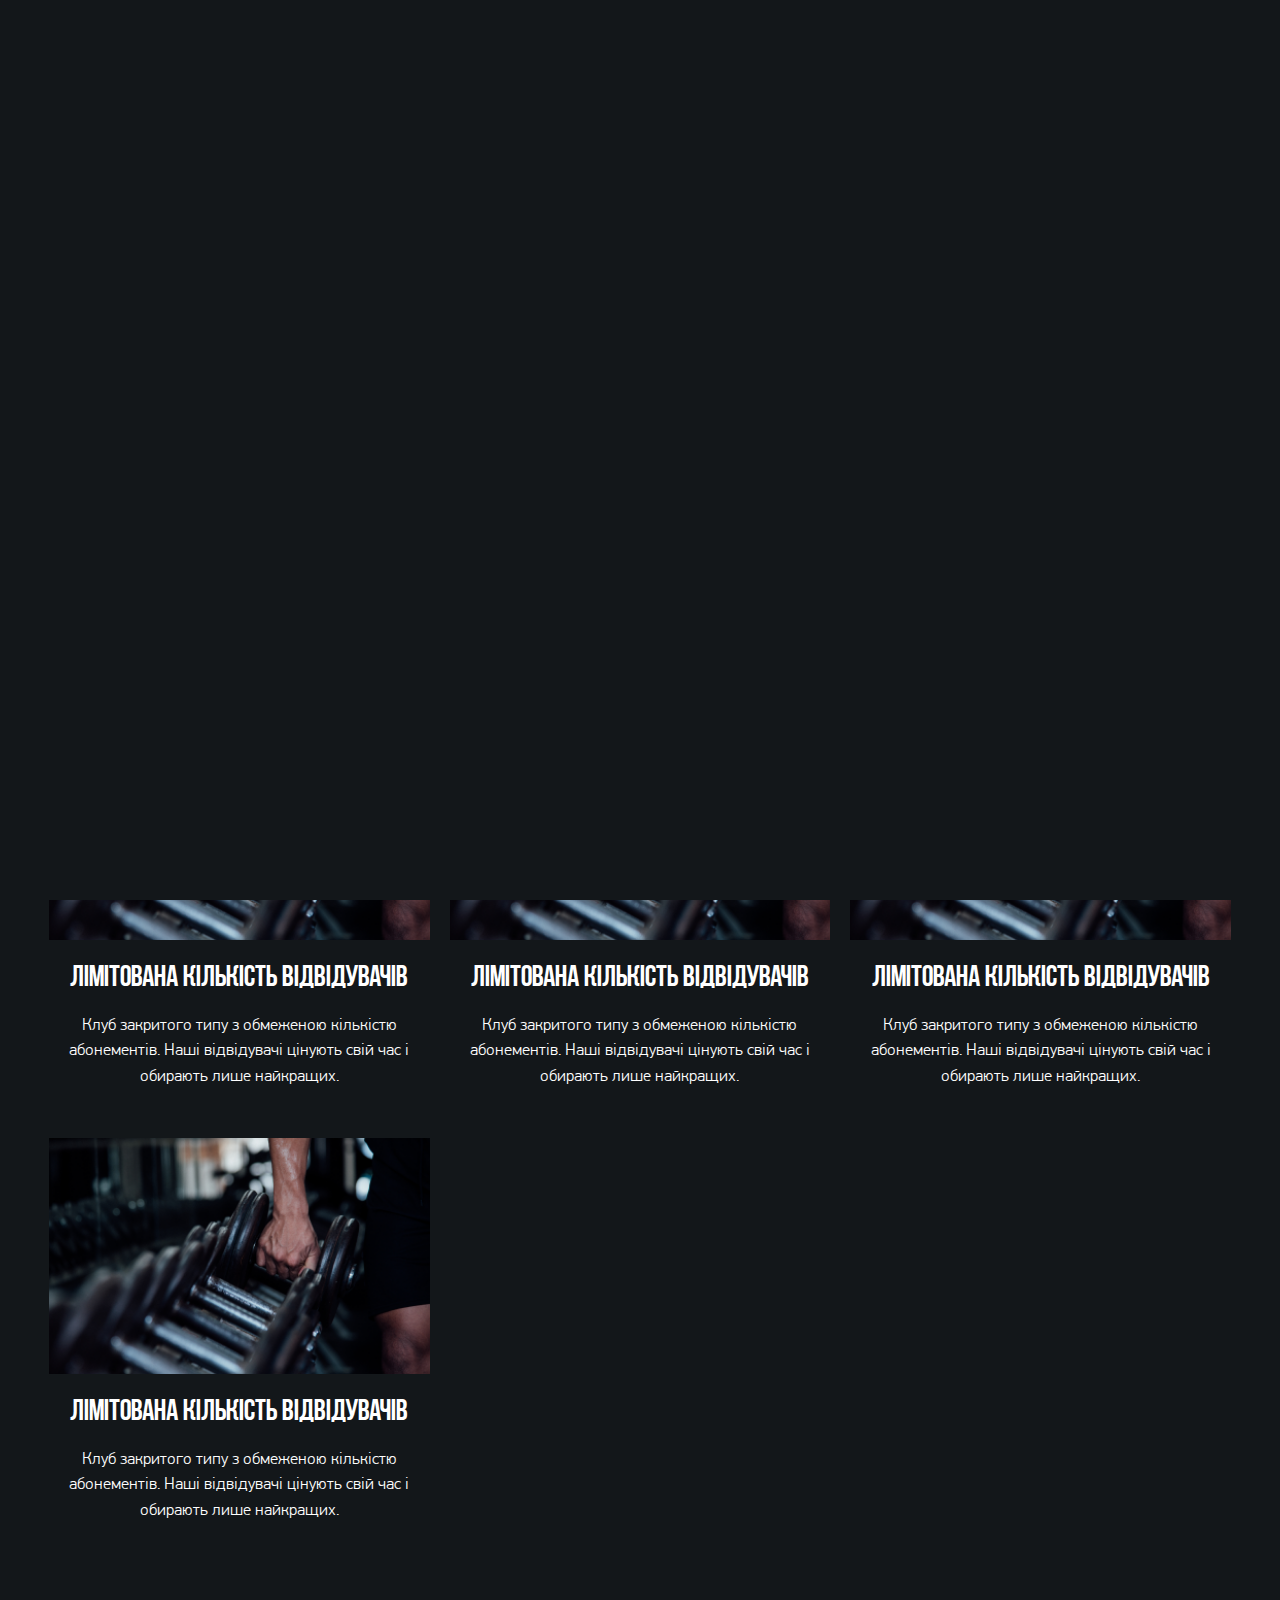
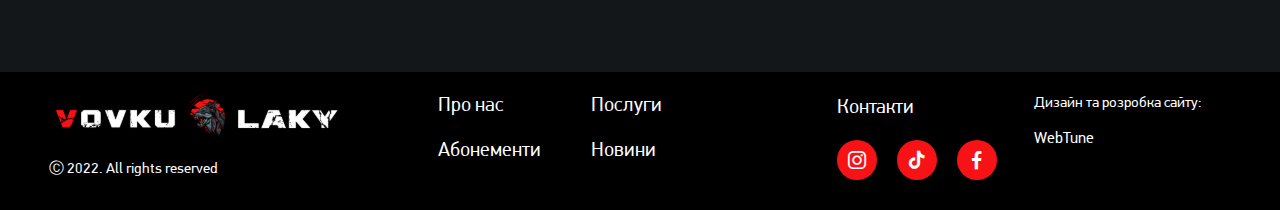
<file: blog.html>
<!DOCTYPE html>
<html lang="uk" xmlns="http://www.w3.org/1999/html">
<head>
    <meta charset="utf-8"/>
    <meta http-equiv="X-UA-Compatible" content="IE=edge"/>

    <meta name="viewport" content="width=device-width, initial-scale=1, maximum-scale=1, user-scalable=0"/>
    <meta name="format-detection" content="telephone=no"/>

    <link rel="shortcut icon" href="assets/img/" type="image/x-icon">

    <title>Vovkulaky</title>
    <meta name="description" content=""/>
    <link rel="stylesheet" href="assets/css/swiper-bundle.min.css"/>

    <link rel="stylesheet" href="assets/css/app.css"/>

</head>
<body>


<div id="loader-wrapper"></div>
<div class="body-padding"></div>

<header class="header">
    <div class="header-main container-fluid p-0  d-flex align-middle align-justify">
        <a href="index.html" class="header-logo align-middle">
            <img src="assets/img/logo.svg" alt="logo company" class="header-logo__icon">
        </a>

        <div class="burger__wrap js-header align-middle align-center">
            <div class="burger">
                <span></span>
                <span></span>
                <span></span>
            </div>
        </div>

        <div class="navbar">
            <nav class="main-navigation">

                <ul class="menu">

                    <li class="menu-item">
                        <a href="#about">Про нас </a>
                    </li>
                    <li class="menu-item">
                        <a href="#gym">Зали</a>
                    </li>
                    <li class="menu-item current-menu-item">
                        <a href="#timetable">Розклад</a>
                    </li>
                    <li class="menu-item">
                        <a href="blog.html">Новини </a>
                    </li>
                    <li class="menu-item">
                        <a href="#contacts">Контакти</a>
                    </li>
                </ul>
            </nav>
            <nav class="mobile-navigation">
                <ul class="menu">
                    <li class="menu-item">
                        <a href="gym-inner.html">Зал боксу</a>
                    </li>
                    <li class="menu-item">
                        <a href="gym-inner.html"> Тренажерний зал</a>
                    </li>
                    <li class="menu-item current-menu-item">
                        <a href="gym-inner.html"> Зал групових занять</a>
                    </li>
                    <li class="menu-item">
                        <a href="blog.html">Новини </a>
                    </li>
                </ul>
            </nav>


            <ul class="contact__list d-block d-lg-none">
                <li class="contact__item">
                    <a href="tel:0938005045" class="contact__link d-flex align-middle align-left">
                        <i class="icon-phone"></i> 093 800 50 45
                    </a>
                </li>
                <li class="contact__item">
                    <a href="tel:0938005045" class="contact__link d-flex align-middle align-left">
                        <i class="icon-phone"></i> 093 800 50 45
                    </a>
                </li>
                <li class="contact__item">
                    <a href="#" class="contact__link d-flex align-middle align-left">
                        <i class="icon-pin"></i> М. ЛЬВІВ, ВУЛ. ПРОМИСЛОВА, 60
                    </a>
                </li>
                <li class="contact__item">
                    <a href="#" class="contact__link d-flex align-middle align-left">
                        <i class="icon-pin"></i> М. ЛЬВІВ, ВУЛ. ПРОМИСЛОВА, 60
                    </a>
                </li>
                <li class="contact__item">
                    <div class="contact__link d-flex align-middle align-left">
                        <i class="icon-clock"></i> ГОДИНИ РОБОТИ: ПН-СБ 7:00-22:00, НД 10:00-18:00
                    </div>
                </li>
            </ul>

            <ul class="social__list ">
                <li class="social__item">
                    <a href="" target="_blank" class="social__link d-flex align-middle align-center">
                        <i class="icon-viber"></i>
                    </a>
                </li>
                <li class="social__item">
                    <a href="" target="_blank" class="social__link d-flex align-middle align-center">
                        <i class="icon-telegram"></i>
                    </a>
                </li>
                <li class="social__item">
                    <a href="" target="_blank" class="social__link d-flex align-middle align-center">
                        <i class="icon-instagram"></i>
                    </a>
                </li>
                <li class="social__item">
                    <a href="" target="_blank" class="social__link d-flex align-middle align-center">
                        <i class="icon-tiktok"></i>
                    </a>
                </li>
                <li class="social__item">
                    <a href="" target="_blank" class="social__link d-flex align-middle align-center">
                        <i class="icon-facebook"></i>
                    </a>
                </li>

            </ul>
        </div>
    </div>
</header>

<main class="main">
    <section class="section s-news">
        <div class="container --relative">
            <div class="row">
                <div class="col-xl-12 col-lg-12 col-md-12 col-sm-12 col-xs-12">
                    <div class="kama_breadcrumbs">
                <span>
                    <a href="">
                        <span>Головна</span>
                    </a>
                </span>
                        <span class="kb_sep">/</span>
                        <span class="kb_title">Новини</span>
                    </div>
                </div>
            </div>
            <div class="row">
                <div class="col-xl-12 col-lg-12 col-md-12 col-sm-12 col-xs-12">
                    <h1 class="heading heading-font text-uppercase text-xl text-regular mb-28">Новини</h1>
                </div>
            </div>
            <div class="row m-row">
                <div class="col-xl-4 col-lg-4 col-md-4 col-sm-12 col-xs-12 column">
                    <a href="blog-inner.html" class="news-card text-center">
                        <div class="news-card__img-wrap">
                            <img src="assets/img/news-1.png" alt="" class="news-card__img ">
                        </div>

                        <h5 class="news-card__title heading-font text-uppercase text-l text-regular">Лімітована кількість відвідувачів</h5>
                        <div class="news-card__description text-m">Клуб закритого типу з обмеженою кількістю абонементів. Наші
                            відвідувачі цінують свій час і обирають лише найкращих.
                        </div>
                    </a>
                </div>
                <div class="col-xl-4 col-lg-4 col-md-4 col-sm-12 col-xs-12 column">
                    <a href="blog-inner.html" class="news-card text-center">
                        <div class="news-card__img-wrap">
                            <img src="assets/img/news-2.png" alt="" class="news-card__img ">
                        </div>

                        <h5 class="news-card__title heading-font text-l text-regular">Лімітована кількість відвідувачів</h5>
                        <div class="news-card__description text-m">Клуб закритого типу з обмеженою кількістю абонементів. Наші
                            відвідувачі цінують свій час і обирають лише найкращих.
                        </div>
                    </a>
                </div>
                <div class="col-xl-4 col-lg-4 col-md-4 col-sm-12 col-xs-12 column">
                    <a href="blog-inner.html" class="news-card text-center">
                        <div class="news-card__img-wrap">
                            <img src="assets/img/news-1.png" alt="" class="news-card__img ">
                        </div>

                        <h5 class="news-card__title heading-font text-l text-regular">Лімітована кількість відвідувачів</h5>
                        <div class="news-card__description text-m">Клуб закритого типу з обмеженою кількістю абонементів. Наші
                            відвідувачі цінують свій час і обирають лише найкращих.
                        </div>
                    </a>
                </div>
                <div class="col-xl-4 col-lg-4 col-md-4 col-sm-12 col-xs-12 column">
                    <a href="blog-inner.html" class="news-card text-center">
                        <div class="news-card__img-wrap">
                            <img src="assets/img/news-1.png" alt="" class="news-card__img ">
                        </div>

                        <h5 class="news-card__title heading-font text-l text-regular">Лімітована кількість відвідувачів</h5>
                        <div class="news-card__description text-m">Клуб закритого типу з обмеженою кількістю абонементів. Наші
                            відвідувачі цінують свій час і обирають лише найкращих.
                        </div>
                    </a>
                </div>
                <div class="col-xl-4 col-lg-4 col-md-4 col-sm-12 col-xs-12 column">
                    <a href="blog-inner.html" class="news-card text-center">
                        <div class="news-card__img-wrap">
                            <img src="assets/img/news-1.png" alt="" class="news-card__img ">
                        </div>

                        <h5 class="news-card__title heading-font text-l text-regular">Лімітована кількість відвідувачів</h5>
                        <div class="news-card__description text-m">Клуб закритого типу з обмеженою кількістю абонементів. Наші
                            відвідувачі цінують свій час і обирають лише найкращих.
                        </div>
                    </a>
                </div>
                <div class="col-xl-4 col-lg-4 col-md-4 col-sm-12 col-xs-12 column">
                    <a href="blog-inner.html" class="news-card text-center">
                        <div class="news-card__img-wrap">
                            <img src="assets/img/news-1.png" alt="" class="news-card__img ">
                        </div>

                        <h5 class="news-card__title heading-font text-l text-regular">Лімітована кількість відвідувачів</h5>
                        <div class="news-card__description text-m">Клуб закритого типу з обмеженою кількістю абонементів. Наші
                            відвідувачі цінують свій час і обирають лише найкращих.
                        </div>
                    </a>
                </div>
                <div class="col-xl-4 col-lg-4 col-md-4 col-sm-12 col-xs-12 column">
                    <a href="blog-inner.html" class="news-card text-center">
                        <div class="news-card__img-wrap">
                            <img src="assets/img/news-1.png" alt="" class="news-card__img ">
                        </div>

                        <h5 class="news-card__title heading-font text-l text-regular">Лімітована кількість відвідувачів</h5>
                        <div class="news-card__description text-m">Клуб закритого типу з обмеженою кількістю абонементів. Наші
                            відвідувачі цінують свій час і обирають лише найкращих.
                        </div>
                    </a>
                </div>
            </div>
        </div>
    </section>
</main>

<footer class="footer">
    <div class="container">
        <div class="row">
            <div class="col-xl-3 col-lg-3 col-md-12 col-sm-12 col-xs-12">
                <a href="index.html" class="footer-logo">
                    <img src="assets/img/logo.svg" alt="logo company" class="footer-logo__icon">
                </a>
                <div class="copyright">Ⓒ 2022. All rights reserved</div>

            </div>

            <div class="col-xl-5 col-lg-5 col-md-6 col-sm-12 col-xs-12 d-flex align-center">
                <nav class="main-navigation">
                    <ul class="menu">
                        <li class="menu-item">
                            <a href="about.html">Про нас </a>
                        </li>
                        <li class="menu-item">
                            <a href="dealers.html">Послуги</a>
                        </li>
                        <li class="menu-item current-menu-item">
                            <a href="index.html">Абонементи</a>
                        </li>
                        <li class="menu-item">
                            <a href="blog.html">Новини </a>
                        </li>
                    </ul>
                </nav>
                <nav class="mobile-navigation">
                    <ul class="menu">
                        <li class="menu-item">
                            <a href="gym-inner.html">Зал боксу</a>
                        </li>
                        <li class="menu-item">
                            <a href="gym-inner.html"> Тренажерний зал</a>
                        </li>
                        <li class="menu-item current-menu-item">
                            <a href="gym-inner.html"> Зал групових занять</a>
                        </li>
                    </ul>
                </nav>

            </div>

            <div class="col-xl-2 col-lg-2 col-md-3 col-sm-12 col-xs-12">
                <div class="social__heading">Контакти</div>
                <ul class="social__list ">
                    <li class="social__item">
                        <a href="" target="_blank" class="social__link d-flex align-middle align-center">
                            <i class="icon-instagram"></i>
                        </a>
                    </li>
                    <li class="social__item">
                        <a href="" target="_blank" class="social__link d-flex align-middle align-center">
                            <i class="icon-tiktok"></i>
                        </a>
                    </li>
                    <li class="social__item">
                        <a href="" target="_blank" class="social__link d-flex align-middle align-center">
                            <i class="icon-facebook"></i>
                        </a>
                    </li>
                </ul>

            </div>
            <div class="col-xl-2 col-lg-2 col-md-3 col-sm-12 col-xs-12">

                <div class="develop d-flex align-middle align-center">
                    <div class="develop__description">Дизайн та розробка сайту:</div>

                    <a href="https://webtune.com.ua/" rel="nofollow" target="_blank"
                       class="develop__company">WebTune</a>

                </div>

            </div>
        </div>
    </div>
</footer>

<script src="./assets/js/jquery-3.7.0.min.js"></script>
<script src="assets/js/swiper-bundle.min.js"></script>
<script src="assets/js/js_app.min.js"></script>

</body>
</html>
</file>
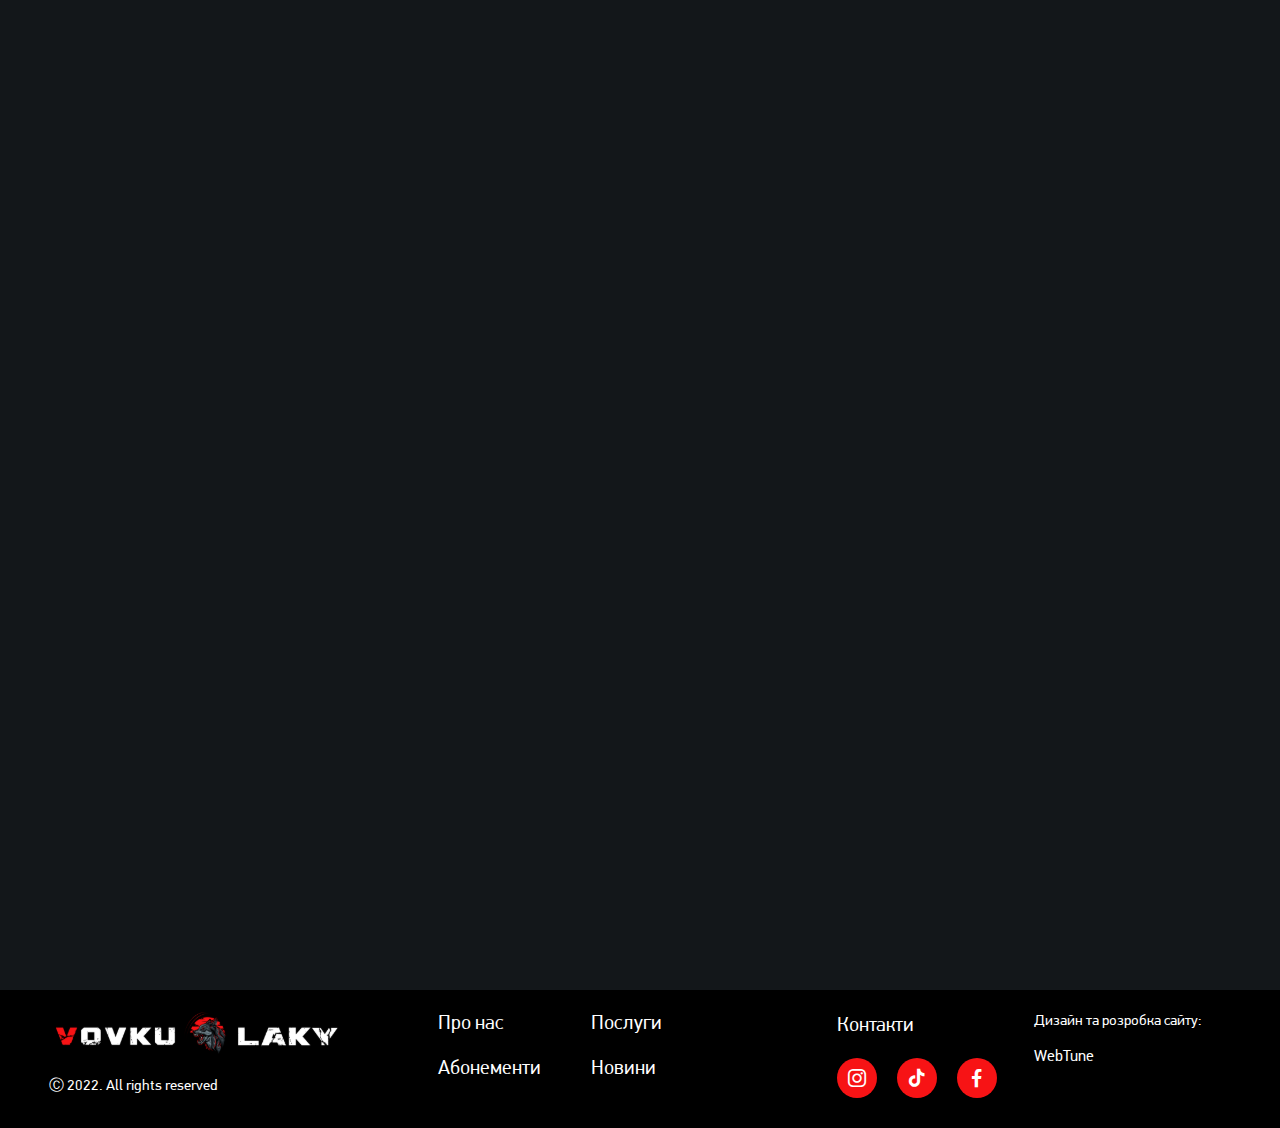
<file: gym.html>
<!DOCTYPE html>
<html lang="uk" xmlns="http://www.w3.org/1999/html">
<head>
    <meta charset="utf-8"/>
    <meta http-equiv="X-UA-Compatible" content="IE=edge"/>

    <meta name="viewport" content="width=device-width, initial-scale=1, maximum-scale=1, user-scalable=0"/>
    <meta name="format-detection" content="telephone=no"/>

    <title>Vovkulaky</title>
    <meta name="description" content=""/>
    <link rel="stylesheet" href="assets/css/swiper-bundle.min.css"/>

    <link rel="stylesheet" href="assets/css/app.css"/>

</head>
<body>


<div id="loader-wrapper"></div>
<div class="body-padding"></div>

<header class="header">
    <div class="header-main container-fluid p-0  d-flex align-middle align-justify">
        <a href="index.html" class="header-logo align-middle">
            <img src="assets/img/logo.svg" alt="logo company" class="header-logo__icon">
        </a>

        <div class="burger__wrap js-header align-middle align-center">
            <div class="burger">
                <span></span>
                <span></span>
                <span></span>
            </div>
        </div>

        <div class="navbar">
            <nav class="main-navigation">

                <ul class="menu">

                    <li class="menu-item">
                        <a href="#about">Про нас </a>
                    </li>
                    <li class="menu-item">
                        <a href="#gym">Зали</a>
                    </li>
                    <li class="menu-item current-menu-item">
                        <a href="#timetable">Розклад</a>
                    </li>
                    <li class="menu-item">
                        <a href="blog.html">Новини </a>
                    </li>
                    <li class="menu-item">
                        <a href="#contacts">Контакти</a>
                    </li>
                </ul>
            </nav>
            <nav class="mobile-navigation">
                <ul class="menu">
                    <li class="menu-item">
                        <a href="gym-inner.html">Зал боксу</a>
                    </li>
                    <li class="menu-item">
                        <a href="gym-inner.html"> Тренажерний зал</a>
                    </li>
                    <li class="menu-item current-menu-item">
                        <a href="gym-inner.html"> Зал групових занять</a>
                    </li>
                    <li class="menu-item">
                        <a href="blog.html">Новини </a>
                    </li>
                </ul>
            </nav>


            <ul class="contact__list d-block d-lg-none">
                <li class="contact__item">
                    <a href="tel:0938005045" class="contact__link d-flex align-middle align-left">
                        <i class="icon-phone"></i> 093 800 50 45
                    </a>
                </li>
                <li class="contact__item">
                    <a href="tel:0938005045" class="contact__link d-flex align-middle align-left">
                        <i class="icon-phone"></i> 093 800 50 45
                    </a>
                </li>
                <li class="contact__item">
                    <a href="#" class="contact__link d-flex align-middle align-left">
                        <i class="icon-pin"></i> М. ЛЬВІВ, ВУЛ. ПРОМИСЛОВА, 60
                    </a>
                </li>
                <li class="contact__item">
                    <a href="#" class="contact__link d-flex align-middle align-left">
                        <i class="icon-pin"></i> М. ЛЬВІВ, ВУЛ. ПРОМИСЛОВА, 60
                    </a>
                </li>
                <li class="contact__item">
                    <div class="contact__link d-flex align-middle align-left">
                        <i class="icon-clock"></i> ГОДИНИ РОБОТИ: ПН-СБ 7:00-22:00, НД 10:00-18:00
                    </div>
                </li>
            </ul>

            <ul class="social__list ">
                <li class="social__item">
                    <a href="" target="_blank" class="social__link d-flex align-middle align-center">
                        <i class="icon-viber"></i>
                    </a>
                </li>
                <li class="social__item">
                    <a href="" target="_blank" class="social__link d-flex align-middle align-center">
                        <i class="icon-telegram"></i>
                    </a>
                </li>
                <li class="social__item">
                    <a href="" target="_blank" class="social__link d-flex align-middle align-center">
                        <i class="icon-instagram"></i>
                    </a>
                </li>
                <li class="social__item">
                    <a href="" target="_blank" class="social__link d-flex align-middle align-center">
                        <i class="icon-tiktok"></i>
                    </a>
                </li>
                <li class="social__item">
                    <a href="" target="_blank" class="social__link d-flex align-middle align-center">
                        <i class="icon-facebook"></i>
                    </a>
                </li>

            </ul>
        </div>
    </div>
</header>

<main class="main">
    <section class="section s-gym">
        <div class="container --relative">
            <div class="row">
                <div class="col-xl-12 col-lg-12 col-md-12 col-sm-12 col-xs-12">
                    <div class="kama_breadcrumbs">
                <span>
                    <a href="">
                        <span>Головна</span>
                    </a>
                </span>
                        <span class="kb_sep">/</span>
                        <span class="kb_title">Наші зали</span>
                    </div>
                </div>
            </div>
            <div class="row">
                <div class="col-xl-12 col-lg-12 col-md-12 col-sm-12 col-xs-12">
                    <h1 class="heading heading-font text-uppercase text-xl text-regular mb-33">Наші зали</h1>
                </div>
            </div>
            <div class="row m-row">
                <div class="col-xl-4 col-lg-4 col-md-4 col-sm-12 col-xs-12 column">
                    <a href="gym-inner.html" class="gym-card  --relative">
                        <div class="gym-card__img-wrap --relative">
                            <img src="assets/img/news-1.png" alt="" class="gym-card__img ">
                        </div>

                       <div class="btn-primary heading-font"><i class="icon-ar-top d-flex align-middle align-center"></i> Зал боксу</div>
                        <div class="gym-card__title heading-font text-regular">Зал боксу</div>
                    </a>
                </div>
                <div class="col-xl-4 col-lg-4 col-md-4 col-sm-12 col-xs-12 column">
                    <a href="gym-inner.html" class="gym-card  --relative">
                        <div class="gym-card__img-wrap --relative">
                            <img src="assets/img/news-1.png" alt="" class="gym-card__img ">
                        </div>

                        <div class="btn-primary heading-font"><i class="icon-ar-top d-flex align-middle align-center"></i> Тренажерний зал</div>
                        <div class="gym-card__title heading-font text-regular">Тренажерний зал</div>
                    </a>
                </div>
                <div class="col-xl-4 col-lg-4 col-md-4 col-sm-12 col-xs-12 column">
                    <a href="gym-inner.html" class="gym-card --relative">
                        <div class="gym-card__img-wrap --relative">
                            <img src="assets/img/news-1.png" alt="" class="gym-card__img ">
                        </div>

                        <div class="btn-primary heading-font"><i class="icon-ar-top d-flex align-middle align-center"></i>Зал групових занять</div>
                        <div class="gym-card__title heading-font text-regular">Зал групових занять</div>
                    </a>
                </div>
                <div class="col-xl-4 col-lg-4 col-md-4 col-sm-12 col-xs-12 column">
                    <a href="gym-inner.html" class="gym-card  --relative">
                        <div class="gym-card__img-wrap --relative">
                            <img src="assets/img/news-1.png" alt="" class="gym-card__img ">
                        </div>

                        <div class="btn-primary heading-font"><i class="icon-ar-top d-flex align-middle align-center"></i> Зал групових занять</div>
                        <div class="gym-card__title heading-font text-regular">Зал групових занять</div>
                    </a>
                </div>

            </div>
        </div>
    </section>
</main>

<footer class="footer">
    <div class="container">
        <div class="row">
            <div class="col-xl-3 col-lg-3 col-md-12 col-sm-12 col-xs-12">
                <a href="index.html" class="footer-logo">
                    <img src="assets/img/logo.svg" alt="logo company" class="footer-logo__icon">
                </a>
                <div class="copyright">Ⓒ 2022. All rights reserved</div>

            </div>

            <div class="col-xl-5 col-lg-5 col-md-6 col-sm-12 col-xs-12 d-flex align-center">
                <nav class="main-navigation">
                    <ul class="menu">
                        <li class="menu-item">
                            <a href="about.html">Про нас </a>
                        </li>
                        <li class="menu-item">
                            <a href="dealers.html">Послуги</a>
                        </li>
                        <li class="menu-item current-menu-item">
                            <a href="index.html">Абонементи</a>
                        </li>
                        <li class="menu-item">
                            <a href="blog.html">Новини </a>
                        </li>
                    </ul>
                </nav>
                <nav class="mobile-navigation">
                    <ul class="menu">
                        <li class="menu-item">
                            <a href="gym-inner.html">Зал боксу</a>
                        </li>
                        <li class="menu-item">
                            <a href="gym-inner.html"> Тренажерний зал</a>
                        </li>
                        <li class="menu-item current-menu-item">
                            <a href="gym-inner.html"> Зал групових занять</a>
                        </li>
                    </ul>
                </nav>

            </div>

            <div class="col-xl-2 col-lg-2 col-md-3 col-sm-12 col-xs-12">
                <div class="social__heading">Контакти</div>
                <ul class="social__list ">
                    <li class="social__item">
                        <a href="" target="_blank" class="social__link d-flex align-middle align-center">
                            <i class="icon-instagram"></i>
                        </a>
                    </li>
                    <li class="social__item">
                        <a href="" target="_blank" class="social__link d-flex align-middle align-center">
                            <i class="icon-tiktok"></i>
                        </a>
                    </li>
                    <li class="social__item">
                        <a href="" target="_blank" class="social__link d-flex align-middle align-center">
                            <i class="icon-facebook"></i>
                        </a>
                    </li>
                </ul>

            </div>
            <div class="col-xl-2 col-lg-2 col-md-3 col-sm-12 col-xs-12">

                <div class="develop d-flex align-middle align-center">
                    <div class="develop__description">Дизайн та розробка сайту:</div>

                    <a href="https://webtune.com.ua/" rel="nofollow" target="_blank"
                       class="develop__company">WebTune</a>

                </div>

            </div>
        </div>
    </div>
</footer>

<script src="./assets/js/jquery-3.7.0.min.js"></script>
<script src="assets/js/swiper-bundle.min.js"></script>
<script src="assets/js/js_app.min.js"></script>

</body>
</html>
</file>
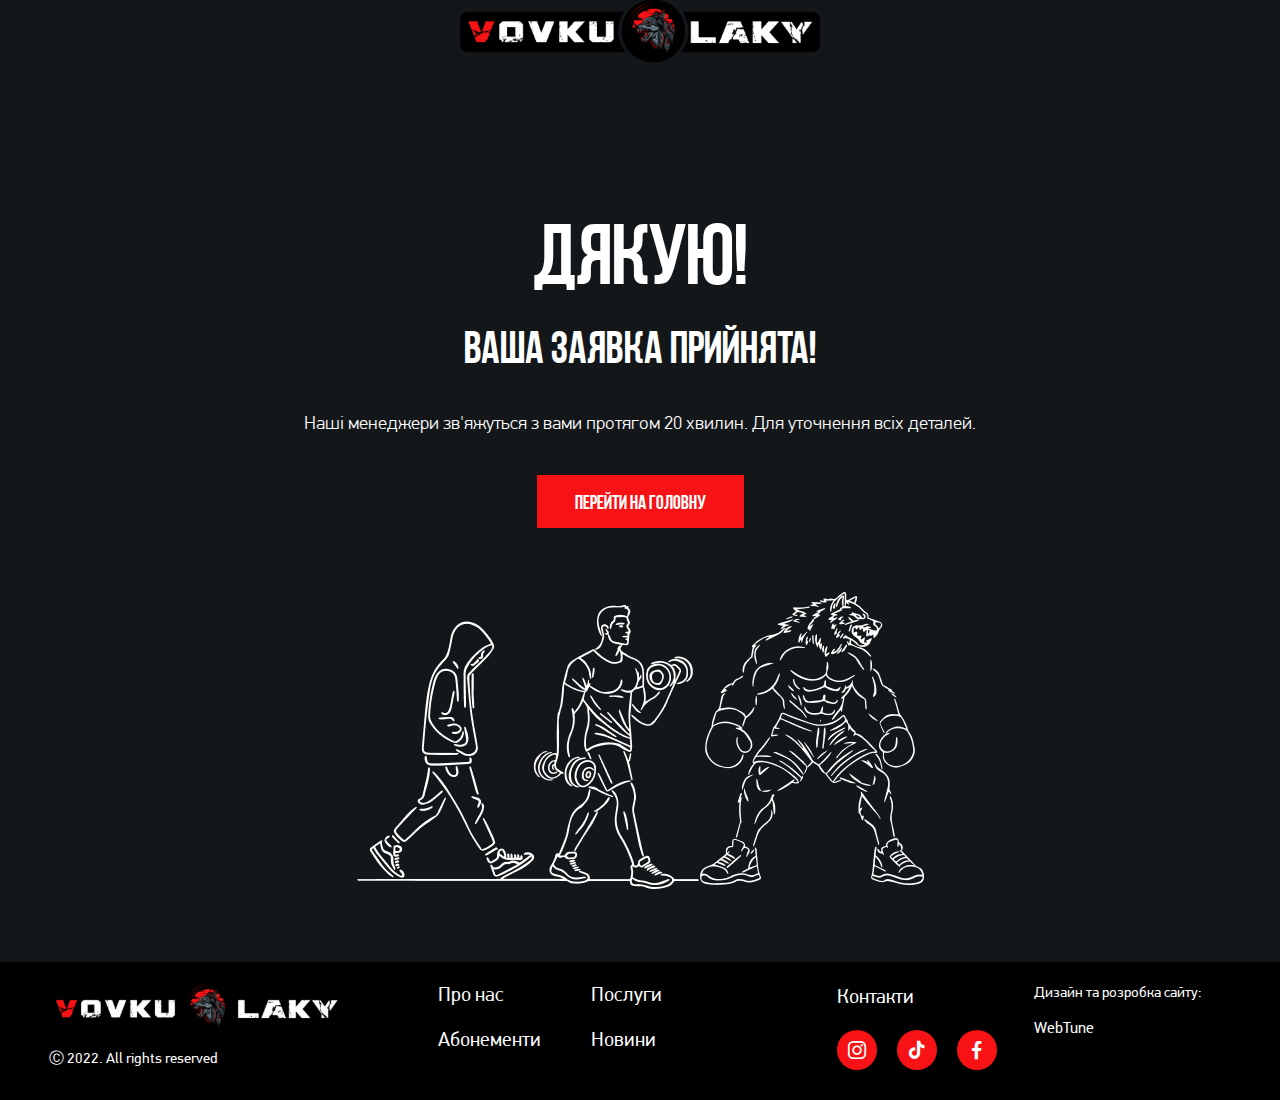
<file: thanks.html>
<!DOCTYPE html>
<html lang="uk" xmlns="http://www.w3.org/1999/html">
<head>
    <meta charset="utf-8"/>
    <meta http-equiv="X-UA-Compatible" content="IE=edge"/>

    <meta name="viewport" content="width=device-width, initial-scale=1, maximum-scale=1, user-scalable=0"/>
    <meta name="format-detection" content="telephone=no"/>

    <link rel="shortcut icon" href="assets/img/" type="image/x-icon">

    <title>Vovkulaky</title>
    <meta name="description" content=""/>
    <link rel="stylesheet" href="assets/css/swiper-bundle.min.css"/>

    <link rel="stylesheet" href="assets/css/app.css"/>

</head>

<body>
<!--
<header class="header">
    <div class="header-main container d-flex align-middle align-justify">
        <a href="index.html" class="header-logo align-middle">
            <img src="assets/img/logo-header.png" alt="logo company" class="header-logo__icon">
        </a>

        <div class="burger__wrap js-header align-middle align-center">
            <div class="burger">
                <span></span>
                <span></span>
                <span></span>
            </div>
        </div>

        <div class="navbar">
            <nav class="main-navigation">

                <ul class="menu">
                    <li class="menu-item current-menu-item">
                        <a href="index.html">Головна</a>
                    </li>
                    <li class="menu-item">
                        <a href="about.html">Про нас </a>
                    </li>
                    <li class="menu-item">
                        <a href="dealers.html">Дилерам</a>
                    </li>
                    <li class="menu-item">
                        <a href="blog.html">Новини </a>
                    </li>
                    <li class="menu-item">
                        <a href="contacts.html">Контакти</a>
                    </li>
                </ul>

            </nav>
            <ul class="social__list ">
                <li class="social__item">
                    <a href="" target="_blank" class="social__link d-flex align-middle align-center">
                        <i class="icon-instagram"></i>
                    </a>
                </li>
                <li class="social__item">
                    <a href="" target="_blank" class="social__link d-flex align-middle align-center">
                        <i class="icon-whatsapp"></i>
                    </a>
                </li>
                <li class="social__item">
                    <a href="" target="_blank" class="social__link d-flex align-middle align-center">
                        <i class="icon-facebook"></i>
                    </a>
                </li>


            </ul>
        </div>
    </div>
</header>
-->
<header class="header-empty d-flex align-center">
    <a href="index.html" class="logo align-middle">
        <img src="assets/img/logo.svg" alt="logo company" class="logo__img">
    </a>
</header>

<main class="main">

    <section class="other-page thanks d-flex align-middle">
        <div class="container">
            <div class="row align-center text-center">
                <div class="col-xl-8 col-lg-8 col-md-10 col-sm-12 col-xs-12">
                    <div class="other-page__content text-center --relative">
                        <div class="heading overlap heading-font">
                            Дякую!
                        </div>
                        <div class="description heading-font">
                            Ваша заявка прийнята!
                        </div>

                        <div class="notification text-light">
                            Наші менеджери зв'яжуться з вами протягом 20 хвилин. Для уточнення всіх деталей.
                        </div>
                        <a href="index.html" class="btn btn-primary">Перейти на головну</a>
                    </div>
                    <div class="img__wrap">
                        <img src="assets/img/contact.png" alt="" class="img">
                    </div>
                </div>
            </div>
        </div>
    </section>
</main>

<footer class="footer">
    <div class="container">
        <div class="row">
            <div class="col-xl-3 col-lg-3 col-md-12 col-sm-12 col-xs-12">
                <a href="index.html" class="footer-logo">
                    <img src="assets/img/logo.svg" alt="logo company" class="footer-logo__icon">
                </a>
                <div class="copyright">Ⓒ 2022. All rights reserved</div>

            </div>

            <div class="col-xl-5 col-lg-5 col-md-6 col-sm-12 col-xs-12 d-flex align-center">
                <nav class="main-navigation">
                    <ul class="menu">
                        <li class="menu-item">
                            <a href="about.html">Про нас </a>
                        </li>
                        <li class="menu-item">
                            <a href="dealers.html">Послуги</a>
                        </li>
                        <li class="menu-item current-menu-item">
                            <a href="index.html">Абонементи</a>
                        </li>
                        <li class="menu-item">
                            <a href="blog.html">Новини </a>
                        </li>
                    </ul>
                </nav>
                <nav class="mobile-navigation">
                    <ul class="menu">
                        <li class="menu-item">
                            <a href="gym-inner.html">Зал боксу</a>
                        </li>
                        <li class="menu-item">
                            <a href="gym-inner.html"> Тренажерний зал</a>
                        </li>
                        <li class="menu-item current-menu-item">
                            <a href="gym-inner.html"> Зал групових занять</a>
                        </li>
                    </ul>
                </nav>

            </div>

            <div class="col-xl-2 col-lg-2 col-md-3 col-sm-12 col-xs-12">
                <div class="social__heading">Контакти</div>
                <ul class="social__list ">
                    <li class="social__item">
                        <a href="" target="_blank" class="social__link d-flex align-middle align-center">
                            <i class="icon-instagram"></i>
                        </a>
                    </li>
                    <li class="social__item">
                        <a href="" target="_blank" class="social__link d-flex align-middle align-center">
                            <i class="icon-tiktok"></i>
                        </a>
                    </li>
                    <li class="social__item">
                        <a href="" target="_blank" class="social__link d-flex align-middle align-center">
                            <i class="icon-facebook"></i>
                        </a>
                    </li>
                </ul>

            </div>
            <div class="col-xl-2 col-lg-2 col-md-3 col-sm-12 col-xs-12">

                <div class="develop d-flex align-middle align-center">
                    <div class="develop__description">Дизайн та розробка сайту:</div>

                    <a href="https://webtune.com.ua/" rel="nofollow" target="_blank"
                       class="develop__company">WebTune</a>

                </div>

            </div>
        </div>
    </div>
</footer>

<script src="./assets/js/jquery-3.7.0.min.js"></script>
<script src="assets/js/swiper-bundle.min.js"></script>
<script src="assets/js/js_app.min.js"></script>

</body>
</html>
</file>
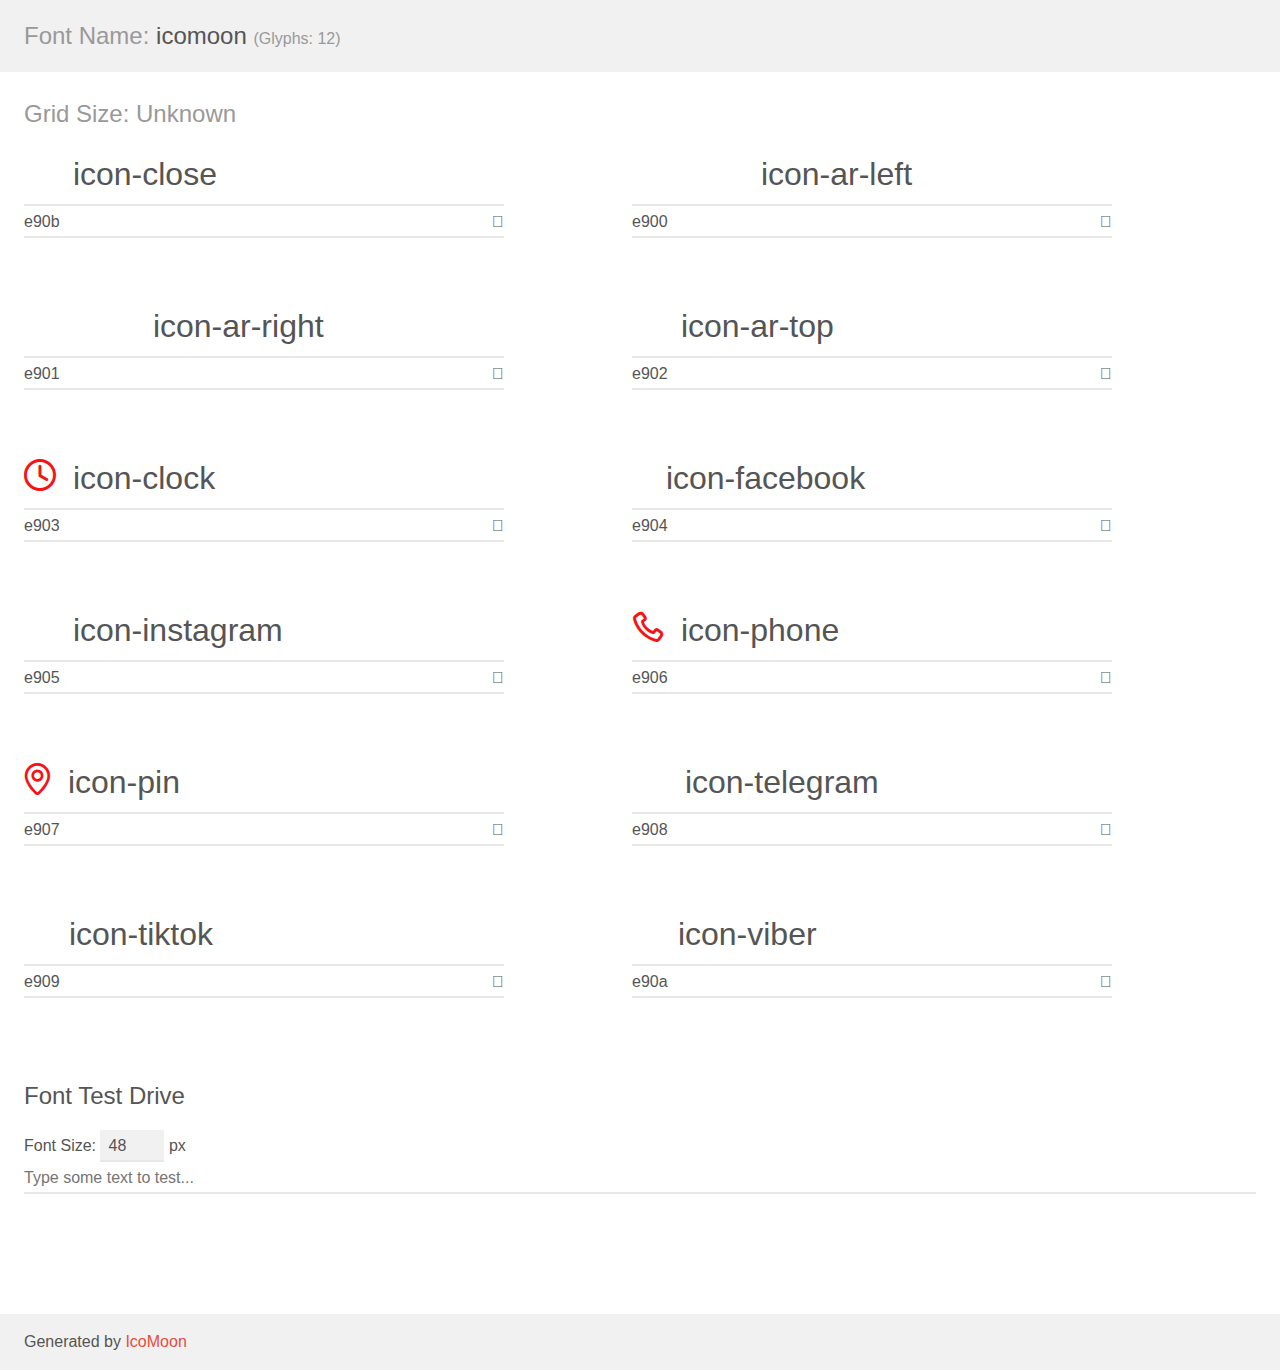
<file: assets/img/icomoon (1)/demo.html>
<!doctype html>
<html>
<head>
    <meta charset="utf-8">
    <title>IcoMoon Demo</title>
    <meta name="description" content="An Icon Font Generated By IcoMoon.io">
    <meta name="viewport" content="width=device-width, initial-scale=1">
    <link rel="stylesheet" href="demo-files/demo.css">
    <link rel="stylesheet" href="style.css"></head>
<body>
    <div class="bgc1 clearfix">
        <h1 class="mhmm mvm"><span class="fgc1">Font Name:</span> icomoon <small class="fgc1">(Glyphs:&nbsp;12)</small></h1>
    </div>
    <div class="clearfix mhl ptl">
        <h1 class="mvm mtn fgc1">Grid Size: Unknown</h1>
        <div class="glyph fs1">
            <div class="clearfix bshadow0 pbs">
                <span class="icon-close"></span>
                <span class="mls"> icon-close</span>
            </div>
            <fieldset class="fs0 size1of1 clearfix hidden-false">
                <input type="text" readonly value="e90b" class="unit size1of2" />
                <input type="text" maxlength="1" readonly value="&#xe90b;" class="unitRight size1of2 talign-right" />
            </fieldset>
            <div class="fs0 bshadow0 clearfix hidden-true">
                <span class="unit pvs fgc1">liga: </span>
                <input type="text" readonly value="" class="liga unitRight" />
            </div>
        </div>
        <div class="glyph fs1">
            <div class="clearfix bshadow0 pbs">
                <span class="icon-ar-left"></span>
                <span class="mls"> icon-ar-left</span>
            </div>
            <fieldset class="fs0 size1of1 clearfix hidden-false">
                <input type="text" readonly value="e900" class="unit size1of2" />
                <input type="text" maxlength="1" readonly value="&#xe900;" class="unitRight size1of2 talign-right" />
            </fieldset>
            <div class="fs0 bshadow0 clearfix hidden-true">
                <span class="unit pvs fgc1">liga: </span>
                <input type="text" readonly value="" class="liga unitRight" />
            </div>
        </div>
        <div class="glyph fs1">
            <div class="clearfix bshadow0 pbs">
                <span class="icon-ar-right"></span>
                <span class="mls"> icon-ar-right</span>
            </div>
            <fieldset class="fs0 size1of1 clearfix hidden-false">
                <input type="text" readonly value="e901" class="unit size1of2" />
                <input type="text" maxlength="1" readonly value="&#xe901;" class="unitRight size1of2 talign-right" />
            </fieldset>
            <div class="fs0 bshadow0 clearfix hidden-true">
                <span class="unit pvs fgc1">liga: </span>
                <input type="text" readonly value="" class="liga unitRight" />
            </div>
        </div>
        <div class="glyph fs1">
            <div class="clearfix bshadow0 pbs">
                <span class="icon-ar-top"></span>
                <span class="mls"> icon-ar-top</span>
            </div>
            <fieldset class="fs0 size1of1 clearfix hidden-false">
                <input type="text" readonly value="e902" class="unit size1of2" />
                <input type="text" maxlength="1" readonly value="&#xe902;" class="unitRight size1of2 talign-right" />
            </fieldset>
            <div class="fs0 bshadow0 clearfix hidden-true">
                <span class="unit pvs fgc1">liga: </span>
                <input type="text" readonly value="" class="liga unitRight" />
            </div>
        </div>
        <div class="glyph fs1">
            <div class="clearfix bshadow0 pbs">
                <span class="icon-clock"></span>
                <span class="mls"> icon-clock</span>
            </div>
            <fieldset class="fs0 size1of1 clearfix hidden-false">
                <input type="text" readonly value="e903" class="unit size1of2" />
                <input type="text" maxlength="1" readonly value="&#xe903;" class="unitRight size1of2 talign-right" />
            </fieldset>
            <div class="fs0 bshadow0 clearfix hidden-true">
                <span class="unit pvs fgc1">liga: </span>
                <input type="text" readonly value="" class="liga unitRight" />
            </div>
        </div>
        <div class="glyph fs1">
            <div class="clearfix bshadow0 pbs">
                <span class="icon-facebook"></span>
                <span class="mls"> icon-facebook</span>
            </div>
            <fieldset class="fs0 size1of1 clearfix hidden-false">
                <input type="text" readonly value="e904" class="unit size1of2" />
                <input type="text" maxlength="1" readonly value="&#xe904;" class="unitRight size1of2 talign-right" />
            </fieldset>
            <div class="fs0 bshadow0 clearfix hidden-true">
                <span class="unit pvs fgc1">liga: </span>
                <input type="text" readonly value="" class="liga unitRight" />
            </div>
        </div>
        <div class="glyph fs1">
            <div class="clearfix bshadow0 pbs">
                <span class="icon-instagram"></span>
                <span class="mls"> icon-instagram</span>
            </div>
            <fieldset class="fs0 size1of1 clearfix hidden-false">
                <input type="text" readonly value="e905" class="unit size1of2" />
                <input type="text" maxlength="1" readonly value="&#xe905;" class="unitRight size1of2 talign-right" />
            </fieldset>
            <div class="fs0 bshadow0 clearfix hidden-true">
                <span class="unit pvs fgc1">liga: </span>
                <input type="text" readonly value="" class="liga unitRight" />
            </div>
        </div>
        <div class="glyph fs1">
            <div class="clearfix bshadow0 pbs">
                <span class="icon-phone"></span>
                <span class="mls"> icon-phone</span>
            </div>
            <fieldset class="fs0 size1of1 clearfix hidden-false">
                <input type="text" readonly value="e906" class="unit size1of2" />
                <input type="text" maxlength="1" readonly value="&#xe906;" class="unitRight size1of2 talign-right" />
            </fieldset>
            <div class="fs0 bshadow0 clearfix hidden-true">
                <span class="unit pvs fgc1">liga: </span>
                <input type="text" readonly value="" class="liga unitRight" />
            </div>
        </div>
        <div class="glyph fs1">
            <div class="clearfix bshadow0 pbs">
                <span class="icon-pin"></span>
                <span class="mls"> icon-pin</span>
            </div>
            <fieldset class="fs0 size1of1 clearfix hidden-false">
                <input type="text" readonly value="e907" class="unit size1of2" />
                <input type="text" maxlength="1" readonly value="&#xe907;" class="unitRight size1of2 talign-right" />
            </fieldset>
            <div class="fs0 bshadow0 clearfix hidden-true">
                <span class="unit pvs fgc1">liga: </span>
                <input type="text" readonly value="" class="liga unitRight" />
            </div>
        </div>
        <div class="glyph fs1">
            <div class="clearfix bshadow0 pbs">
                <span class="icon-telegram"></span>
                <span class="mls"> icon-telegram</span>
            </div>
            <fieldset class="fs0 size1of1 clearfix hidden-false">
                <input type="text" readonly value="e908" class="unit size1of2" />
                <input type="text" maxlength="1" readonly value="&#xe908;" class="unitRight size1of2 talign-right" />
            </fieldset>
            <div class="fs0 bshadow0 clearfix hidden-true">
                <span class="unit pvs fgc1">liga: </span>
                <input type="text" readonly value="" class="liga unitRight" />
            </div>
        </div>
        <div class="glyph fs1">
            <div class="clearfix bshadow0 pbs">
                <span class="icon-tiktok"></span>
                <span class="mls"> icon-tiktok</span>
            </div>
            <fieldset class="fs0 size1of1 clearfix hidden-false">
                <input type="text" readonly value="e909" class="unit size1of2" />
                <input type="text" maxlength="1" readonly value="&#xe909;" class="unitRight size1of2 talign-right" />
            </fieldset>
            <div class="fs0 bshadow0 clearfix hidden-true">
                <span class="unit pvs fgc1">liga: </span>
                <input type="text" readonly value="" class="liga unitRight" />
            </div>
        </div>
        <div class="glyph fs1">
            <div class="clearfix bshadow0 pbs">
                <span class="icon-viber"></span>
                <span class="mls"> icon-viber</span>
            </div>
            <fieldset class="fs0 size1of1 clearfix hidden-false">
                <input type="text" readonly value="e90a" class="unit size1of2" />
                <input type="text" maxlength="1" readonly value="&#xe90a;" class="unitRight size1of2 talign-right" />
            </fieldset>
            <div class="fs0 bshadow0 clearfix hidden-true">
                <span class="unit pvs fgc1">liga: </span>
                <input type="text" readonly value="" class="liga unitRight" />
            </div>
        </div>
    </div>

    <!--[if gt IE 8]><!-->
    <div class="mhl clearfix mbl">
        <h1>Font Test Drive</h1>
        <label>
            Font Size: <input id="fontSize" type="number" class="textbox0 mbm"
            min="8" value="48" />
            px
        </label>
        <input id="testText" type="text" class="phl size1of1 mvl"
        placeholder="Type some text to test..." value=""/>
        <div id="testDrive" class="icon-" style="font-family: icomoon">&nbsp;
        </div>
    </div>
    <!--<![endif]-->
    <div class="bgc1 clearfix">
        <p class="mhl">Generated by <a href="https://icomoon.io/app">IcoMoon</a></p>
    </div>

    <script src="demo-files/demo.js"></script>
</body>
</html>
</file>
<file: assets/css/app.css>
html,body,div,applet,object,iframe,h1,h2,h3,h4,h5,h6,p,blockquote,pre,abbr,acronym,address,big,cite,code,del,dfn,em,img,ins,kbd,q,s,samp,small,strike,strong,sub,sup,tt,var,u,center,dl,dt,dd,ol,ul,li,p,fieldset,form,label,legend,table,caption,tbody,tfoot,thead,tr,th,td,article,aside,canvas,details,embed,figure,figcaption,footer,header,hgroup,menu,nav,output,ruby,section,summary,time,mark,audio,video,figure,body{margin:0;padding:0;border:0;font-family:'PFDinTextPro', sans-serif;vertical-align:baseline}article,aside,details,figcaption,figure,footer,header,hgroup,menu,nav,section{display:block}body{position:relative;font-family:'PFDinTextPro', sans-serif;background:#13171A;color:#fff}ol,ul{list-style:none;margin:0;padding:0}blockquote,q{quotes:none}blockquote:before,blockquote:after,q:before,q:after{content:''}table{border-collapse:collapse;border-spacing:0}*,*:before,*:after{-webkit-box-sizing:border-box;-moz-box-sizing:border-box;box-sizing:border-box}*{-webkit-tap-highlight-color:transparent !important;outline:none !important}@font-face{font-family:'PFDinTextPro';src:url("../fonts/PFDinTextPro-Bold.ttf") format("truetype");font-weight:700;font-style:normal;font-display:swap}@font-face{font-family:'PFDinTextPro';src:url("../fonts/PFDinTextPro-Regular.ttf") format("truetype");font-weight:normal;font-style:normal;font-display:swap}@font-face{font-family:'PFDinTextPro';src:url("../fonts/PFDinTextPro-Light.ttf") format("truetype");font-weight:300;font-style:normal;font-display:swap}@font-face{font-family:'AA-BebasNeue';src:url("../fonts/AA-BebasNeue.ttf") format("truetype");font-weight:normal;font-style:normal;font-display:swap}@font-face{font-family:'icomoon';src:url("../fonts/icomoon.eot");src:url("../fonts/icomoon.eot") format("embedded-opentype"),url("../fonts/icomoon.ttf") format("truetype"),url("../fonts/icomoon.woff") format("woff"),url("../fonts/icomoon.svg") format("svg");font-weight:normal;font-style:normal;font-display:block}[class^="icon-"],[class*=" icon-"]{font-family:'icomoon' !important;speak:never;font-style:normal;font-weight:normal;font-variant:normal;text-transform:none;line-height:1;-webkit-font-smoothing:antialiased;-moz-osx-font-smoothing:grayscale}.social__list{display:-webkit-box;display:-webkit-flex;display:-ms-flexbox;display:flex}.social__item{width:40px;height:40px;background-color:#F71315;border-radius:100%;cursor:pointer}.social__item:not(.social__item:last-child){margin-right:20px}.social__item i{color:#fff;font-size:20px;font-size:-webkit-calc(16px + (20 - 16) * ((100vw - 300px) / (1920 - 30)));font-size:-moz-calc(16px + (20 - 16) * ((100vw - 300px) / (1920 - 30)));font-size:calc(16px + (20 - 16) * ((100vw - 300px) / (1920 - 30)));-webkit-transition:all .4s ease-out;-moz-transition:all .4s ease-out;-o-transition:all .4s ease-out;transition:all .4s ease-out}.social__item a{height:100%;width:100%}.social__item:hover{background-color:#D21214}.text-right{text-align:right}.text-center{text-align:center}.text-left{text-align:left}.text-justify{text-align:justify}.text-uppercase{text-transform:uppercase}.text-light{font-weight:300}.text-regular{font-weight:400}.text-medium{font-weight:500}.text-semibold{font-weight:600}.text-bold{font-weight:700}.text-m{font-size:18px;font-size:-webkit-calc(16px + (18 - 16) * ((100vw - 300px) / (1920 - 30)));font-size:-moz-calc(16px + (18 - 16) * ((100vw - 300px) / (1920 - 30)));font-size:calc(16px + (18 - 16) * ((100vw - 300px) / (1920 - 30)));line-height:1.5;font-weight:300}.text-l{font-size:50px;font-size:-webkit-calc(40px + (50 - 40) * ((100vw - 300px) / (1920 - 30)));font-size:-moz-calc(40px + (50 - 40) * ((100vw - 300px) / (1920 - 30)));font-size:calc(40px + (50 - 40) * ((100vw - 300px) / (1920 - 30)));line-height:1.25}.text-xl{font-size:70px;font-size:-webkit-calc(40px + (70 - 40) * ((100vw - 300px) / (1920 - 30)));font-size:-moz-calc(40px + (70 - 40) * ((100vw - 300px) / (1920 - 30)));font-size:calc(40px + (70 - 40) * ((100vw - 300px) / (1920 - 30)));line-height:normal;font-weight:normal}.heading-font{font-family:'AA-BebasNeue', sans-serif}.icon-ar-left:before{content:"\e900"}.icon-ar-right:before{content:"\e901"}.icon-ar-top:before{content:"\e902"}.icon-clock:before{content:"\e903"}.icon-facebook:before{content:"\e904"}.icon-instagram:before{content:"\e905"}.icon-phone:before{content:"\e906"}.icon-pin:before{content:"\e907"}.icon-telegram:before{content:"\e908"}.icon-tiktok:before{content:"\e909"}.icon-viber:before{content:"\e90a"}.icon-close:before{content:"\e90b"}.overflow-hidden{overflow:hidden}html.overflow-hidden body{overflow:hidden}html:not(.touch-screen)::-webkit-scrollbar,html:not(.touch-screen) *::-webkit-scrollbar{width:6px;height:6px}html:not(.touch-screen)::-webkit-scrollbar-track,html:not(.touch-screen) *::-webkit-scrollbar-track{background-color:#eee}html:not(.touch-screen)::-webkit-scrollbar-thumb,html:not(.touch-screen) *::-webkit-scrollbar-thumb{background-color:#F71315 !important}.lg-actions .lg-next,.lg-actions .lg-prev{background-color:transparent !important;color:#fff !important}.lg-autoplay-button{display:none !important}body,html{height:100%}html{overflow-y:scroll}body .hide-scrollbar,html .hide-scrollbar{scrollbar-width:none}body .hide-scrollbar::-webkit-scrollbar,html .hide-scrollbar::-webkit-scrollbar{display:none}img::selection{background-color:transparent}.default-icon{width:100%}.default-icon img{height:100%;width:100%;object-fit:cover;object-position:center}.--relative{position:relative}a{text-decoration:none;color:inherit;cursor:pointer;-webkit-font-smoothing:antialiased}img{display:block;max-width:100%}.overlap{position:relative;z-index:3}body.overflow-hidden{overflow:hidden}.full-height,body,html{height:100%}.body-padding{height:79px}@media (max-width: 1199px){.body-padding{height:60px}}.section{overflow:hidden;position:relative}.main-wrapper{z-index:1}.main__collection{overflow:hidden;margin-bottom:57px}@media (max-width: 991px){.main__collection{margin-bottom:68px}}.swiper-container{margin-left:auto;margin-right:auto;position:relative;overflow:hidden;list-style:none;padding:0;z-index:1;width:100%;height:100%}.swiper-pagination{position:relative;bottom:0;margin-top:0;display:none;flex-direction:row;justify-content:center;z-index:2 !important}@media (max-width: 767px){.swiper-pagination{display:flex}}.swiper-pagination.swiper-pagination-horizontal{width:auto}.swiper-pagination-bullet{font-size:0;width:26px;height:4px;background:#D9D9D9;border-radius:0;margin:0 3.5px;-webkit-transition:all .4s ease-out;-moz-transition:all .4s ease-out;-o-transition:all .4s ease-out;transition:all .4s ease-out}.swiper-pagination-bullet-active{width:40px}.swiper-pagination-bullet:hover,.swiper-pagination-bullet-active{background-color:#F71315}.swiper-button__wrap{border:1px solid rgba(255,255,255,0.1)}@media (max-width: 767px){.swiper-button__wrap{margin-top:25px;position:relative}}.swiper-button__wrap:after{content:'';width:1px;height:26px;background:rgba(255,255,255,0.1);position:absolute;top:50%;left:50%;transform:translate(-50%, -50%)}.swiper-button-next,.swiper-button-prev{-webkit-transition:all .4s ease-out;-moz-transition:all .4s ease-out;-o-transition:all .4s ease-out;transition:all .4s ease-out}.swiper-button-next i,.swiper-button-prev i{font-size:8px;font-size:-webkit-calc(6px + (8 - 6) * ((100vw - 300px) / (1920 - 30)));font-size:-moz-calc(6px + (8 - 6) * ((100vw - 300px) / (1920 - 30)));font-size:calc(6px + (8 - 6) * ((100vw - 300px) / (1920 - 30)));font-weight:300;color:#fff;-webkit-transition:all .5s ease-out;-moz-transition:all .5s ease-out;-o-transition:all .5s ease-out;transition:all .5s ease-out}.swiper-button-next:after,.swiper-button-prev:after{display:none}.swiper-button-next:hover i,.swiper-button-prev:hover i{color:#fff}#loader-wrapper{position:fixed;left:0;top:0;width:100%;height:100%;z-index:999;animation:loader 1.4s linear;animation-iteration-count:1;animation-fill-mode:forwards;background-color:#fff}@keyframes loader{0%{opacity:1}70%{opacity:1}99%{opacity:0}100%{opacity:0;display:none;visibility:hidden;pointer-events:all}}.fade-in{animation:fade-in 0.35s cubic-bezier(0.165, 0.84, 0.44, 1)}.animate-in{animation:modalIn 0.7s cubic-bezier(0.165, 0.84, 0.44, 1);animation-iteration-count:1}.animate-away{animation:modalAway 1.4s cubic-bezier(0.165, 0.84, 0.44, 1);animation-iteration-count:1}@-webkit-keyframes modalIn{0%{transform:translateY(200%);opacity:0}100%{transform:translateY(0%);opacity:1}}@keyframes modalIn{0%{transform:translateY(200%);opacity:0}100%{transform:translateY(0%);opacity:1}}@-webkit-keyframes modalAway{0%{transform:translateY(0%)}100%{transform:translateY(200%)}}@keyframes modalAway{0%{transform:translateY(0%)}100%{transform:translateY(200%)}}@keyframes fade-in{0%{opacity:0}100%{opacity:1}}@keyframes fadeEffect{from{opacity:0}to{opacity:1}}.dashed{-webkit-animation:dash 8s linear infinite;animation:dash 8s linear infinite}.dashed__box{transform:rotate(90deg);left:20px;top:15px;position:relative}@keyframes dash{from{stroke-dashoffset:200}to{stroke-dashoffset:0}}@-webkit-keyframes dash{from{stroke-dashoffset:200}to{stroke-dashoffset:0}}.animation{opacity:1;-webkit-transition:all 0.5s;-o-transition:all 0.5s;transition:all 0.5s}.animation.animated{opacity:1}.d-none{display:none !important}.d-block{display:block !important}@media (min-width: 576px){.d-sm-block{display:block !important}.d-sm-none{display:none !important}.d-sm-flex{display:flex !important}}@media (min-width: 768px){.d-md-block{display:block !important}.d-md-none{display:none !important}.d-md-flex{display:flex !important;display:-webkit-box;display:-webkit-flex;display:-ms-flexbox;display:flex;-webkit-flex-flow:row wrap;flex-flow:row wrap}}@media (min-width: 992px){.d-lg-block{display:block !important}.d-lg-none{display:none !important}.d-lg-flex{display:flex !important}}@media (min-width: 1200px){.d-xl-block{display:block !important}.d-xl-none{display:none !important}.d-xl-flex{display:flex !important}}.container{width:100%;max-width:1202px;margin:auto;padding:0 10px}@media (max-width: 767px){.container{padding-right:20px;padding-left:20px}}.container-fluid{width:100%;padding-right:10px;padding-left:10px;margin-right:auto;margin-left:auto}@media (max-width: 767px){.container-fluid{padding-right:10px;padding-left:10px}}.row{display:-webkit-box;display:-webkit-flex;display:-ms-flexbox;display:flex;-webkit-flex-flow:row wrap;flex-flow:row wrap}.d-flex{display:-webkit-box;display:-webkit-flex;display:-ms-flexbox;display:flex;-webkit-flex-flow:row wrap;flex-flow:row wrap}.m-auto{display:block;margin:auto}.m-row{margin:0 -10px}@media (max-width: 575px){.m-row{margin:0}}.mb-28{margin-bottom:28px}.p-0{padding:0}.column{padding:0 10px;position:relative}@media (max-width: 575px){.column{padding:0}}.align-self-middle{-webkit-align-self:center;align-self:center}.align-self-end{-webkit-align-self:flex-end;align-self:flex-end}.align-center{-webkit-box-pack:center;-webkit-justify-content:center;-ms-flex-pack:center;justify-content:center}.align-spaced{-webkit-justify-content:space-around;justify-content:space-around}.align-evenly{-webkit-box-pack:space-evenly;-ms-flex-pack:space-evenly;justify-content:space-evenly}.align-middle{-webkit-box-align:center;-webkit-align-items:center;-ms-flex-align:center;align-items:center}.align-justify{-webkit-box-pack:justify;-webkit-justify-content:space-between;-ms-flex-pack:justify;justify-content:space-between}.align-right{-webkit-box-pack:end;-webkit-justify-content:flex-end;-ms-flex-pack:end;justify-content:flex-end}.align-left{-webkit-box-pack:start;-webkit-justify-content:flex-start;-ms-flex-pack:start;justify-content:flex-start}.align-end{-webkit-box-align:end;-ms-flex-align:end;align-items:flex-end}.align-start{-webkit-box-align:end;-ms-flex-align:end;align-items:flex-start}.align-self-bottom{-webkit-align-self:flex-end;-ms-flex-item-align:end;align-self:flex-end}.align-content-justify{-ms-flex-line-pack:justify;align-content:space-between}.col-xs-1{-webkit-box-flex:0;-webkit-flex:0 0 8.333333%;-ms-flex:0 0 8.333333%;flex:0 0 8.333333%;max-width:8.333333%}.col-xs-2{-webkit-box-flex:0;-webkit-flex:0 0 16.666666%;-ms-flex:0 0 16.666666%;flex:0 0 16.666666%;max-width:16.666666%}.col-xs-3{-webkit-box-flex:0;-webkit-flex:0 0 24.999999%;-ms-flex:0 0 24.999999%;flex:0 0 24.999999%;max-width:24.999999%}.col-xs-4{-webkit-box-flex:0;-webkit-flex:0 0 33.333332%;-ms-flex:0 0 33.333332%;flex:0 0 33.333332%;max-width:33.333332%}.col-xs-5{-webkit-box-flex:0;-webkit-flex:0 0 41.666665%;-ms-flex:0 0 41.666665%;flex:0 0 41.666665%;max-width:41.666665%}.col-xs-6{-webkit-box-flex:0;-webkit-flex:0 0 49.999998%;-ms-flex:0 0 49.999998%;flex:0 0 49.999998%;max-width:49.999998%}.col-xs-7{-webkit-box-flex:0;-webkit-flex:0 0 58.333331%;-ms-flex:0 0 58.333331%;flex:0 0 58.333331%;max-width:58.333331%}.col-xs-8{-webkit-box-flex:0;-webkit-flex:0 0 66.666664%;-ms-flex:0 0 66.666664%;flex:0 0 66.666664%;max-width:66.666664%}.col-xs-9{-webkit-box-flex:0;-webkit-flex:0 0 74.999997%;-ms-flex:0 0 74.999997%;flex:0 0 74.999997%;max-width:74.999997%}.col-xs-10{-webkit-box-flex:0;-webkit-flex:0 0 83.33333%;-ms-flex:0 0 83.33333%;flex:0 0 83.33333%;max-width:83.33333%}.col-xs-11{-webkit-box-flex:0;-webkit-flex:0 0 91.666663%;-ms-flex:0 0 91.666663%;flex:0 0 91.666663%;max-width:91.666663%}.col-xs-12{-webkit-box-flex:0;-webkit-flex:0 0 99.999996%;-ms-flex:0 0 99.999996%;flex:0 0 99.999996%;max-width:99.999996%}@media (min-width: 576px){.col-sm-1{-webkit-box-flex:0;-webkit-flex:0 0 8.333333%;-ms-flex:0 0 8.333333%;flex:0 0 8.333333%;max-width:8.333333%}.col-sm-2{-webkit-box-flex:0;-webkit-flex:0 0 16.666666%;-ms-flex:0 0 16.666666%;flex:0 0 16.666666%;max-width:16.666666%}.col-sm-3{-webkit-box-flex:0;-webkit-flex:0 0 24.999999%;-ms-flex:0 0 24.999999%;flex:0 0 24.999999%;max-width:24.999999%}.col-sm-4{-webkit-box-flex:0;-webkit-flex:0 0 33.333332%;-ms-flex:0 0 33.333332%;flex:0 0 33.333332%;max-width:33.333332%}.col-sm-5{-webkit-box-flex:0;-webkit-flex:0 0 41.666665%;-ms-flex:0 0 41.666665%;flex:0 0 41.666665%;max-width:41.666665%}.col-sm-6{-webkit-box-flex:0;-webkit-flex:0 0 49.999998%;-ms-flex:0 0 49.999998%;flex:0 0 49.999998%;max-width:49.999998%}.col-sm-7{-webkit-box-flex:0;-webkit-flex:0 0 58.333331%;-ms-flex:0 0 58.333331%;flex:0 0 58.333331%;max-width:58.333331%}.col-sm-8{-webkit-box-flex:0;-webkit-flex:0 0 66.666664%;-ms-flex:0 0 66.666664%;flex:0 0 66.666664%;max-width:66.666664%}.col-sm-9{-webkit-box-flex:0;-webkit-flex:0 0 74.999997%;-ms-flex:0 0 74.999997%;flex:0 0 74.999997%;max-width:74.999997%}.col-sm-10{-webkit-box-flex:0;-webkit-flex:0 0 83.33333%;-ms-flex:0 0 83.33333%;flex:0 0 83.33333%;max-width:83.33333%}.col-sm-11{-webkit-box-flex:0;-webkit-flex:0 0 91.666663%;-ms-flex:0 0 91.666663%;flex:0 0 91.666663%;max-width:91.666663%}.col-sm-12{-webkit-box-flex:0;-webkit-flex:0 0 99.999996%;-ms-flex:0 0 99.999996%;flex:0 0 99.999996%;max-width:99.999996%}}@media (min-width: 768px){.col-md-1{-webkit-box-flex:0;-webkit-flex:0 0 8.333333%;-ms-flex:0 0 8.333333%;flex:0 0 8.333333%;max-width:8.333333%}.col-md-2{-webkit-box-flex:0;-webkit-flex:0 0 16.666666%;-ms-flex:0 0 16.666666%;flex:0 0 16.666666%;max-width:16.666666%}.col-md-3{-webkit-box-flex:0;-webkit-flex:0 0 24.999999%;-ms-flex:0 0 24.999999%;flex:0 0 24.999999%;max-width:24.999999%}.col-md-4{-webkit-box-flex:0;-webkit-flex:0 0 33.333332%;-ms-flex:0 0 33.333332%;flex:0 0 33.333332%;max-width:33.333332%}.col-md-5{-webkit-box-flex:0;-webkit-flex:0 0 41.666665%;-ms-flex:0 0 41.666665%;flex:0 0 41.666665%;max-width:41.666665%}.col-md-6{-webkit-box-flex:0;-webkit-flex:0 0 49.999998%;-ms-flex:0 0 49.999998%;flex:0 0 49.999998%;max-width:49.999998%}.col-md-7{-webkit-box-flex:0;-webkit-flex:0 0 58.333331%;-ms-flex:0 0 58.333331%;flex:0 0 58.333331%;max-width:58.333331%}.col-md-8{-webkit-box-flex:0;-webkit-flex:0 0 66.666664%;-ms-flex:0 0 66.666664%;flex:0 0 66.666664%;max-width:66.666664%}.col-md-9{-webkit-box-flex:0;-webkit-flex:0 0 74.999997%;-ms-flex:0 0 74.999997%;flex:0 0 74.999997%;max-width:74.999997%}.col-md-10{-webkit-box-flex:0;-webkit-flex:0 0 83.33333%;-ms-flex:0 0 83.33333%;flex:0 0 83.33333%;max-width:83.33333%}.col-md-11{-webkit-box-flex:0;-webkit-flex:0 0 91.666663%;-ms-flex:0 0 91.666663%;flex:0 0 91.666663%;max-width:91.666663%}.col-md-12{-webkit-box-flex:0;-webkit-flex:0 0 99.999996%;-ms-flex:0 0 99.999996%;flex:0 0 99.999996%;max-width:99.999996%}}@media (min-width: 992px){.col-lg-1{-webkit-box-flex:0;-webkit-flex:0 0 8.333333%;-ms-flex:0 0 8.333333%;flex:0 0 8.333333%;max-width:8.333333%}.col-lg-2{-webkit-box-flex:0;-webkit-flex:0 0 16.666666%;-ms-flex:0 0 16.666666%;flex:0 0 16.666666%;max-width:16.666666%}.col-lg-3{-webkit-box-flex:0;-webkit-flex:0 0 24.999999%;-ms-flex:0 0 24.999999%;flex:0 0 24.999999%;max-width:24.999999%}.col-lg-4{-webkit-box-flex:0;-webkit-flex:0 0 33.333332%;-ms-flex:0 0 33.333332%;flex:0 0 33.333332%;max-width:33.333332%}.col-lg-5{-webkit-box-flex:0;-webkit-flex:0 0 41.666665%;-ms-flex:0 0 41.666665%;flex:0 0 41.666665%;max-width:41.666665%}.col-lg-6{-webkit-box-flex:0;-webkit-flex:0 0 49.999998%;-ms-flex:0 0 49.999998%;flex:0 0 49.999998%;max-width:49.999998%}.col-lg-7{-webkit-box-flex:0;-webkit-flex:0 0 58.333331%;-ms-flex:0 0 58.333331%;flex:0 0 58.333331%;max-width:58.333331%}.col-lg-8{-webkit-box-flex:0;-webkit-flex:0 0 66.666664%;-ms-flex:0 0 66.666664%;flex:0 0 66.666664%;max-width:66.666664%}.col-lg-9{-webkit-box-flex:0;-webkit-flex:0 0 74.999997%;-ms-flex:0 0 74.999997%;flex:0 0 74.999997%;max-width:74.999997%}.col-lg-10{-webkit-box-flex:0;-webkit-flex:0 0 83.33333%;-ms-flex:0 0 83.33333%;flex:0 0 83.33333%;max-width:83.33333%}.col-lg-11{-webkit-box-flex:0;-webkit-flex:0 0 91.666663%;-ms-flex:0 0 91.666663%;flex:0 0 91.666663%;max-width:91.666663%}.col-lg-12{-webkit-box-flex:0;-webkit-flex:0 0 99.999996%;-ms-flex:0 0 99.999996%;flex:0 0 99.999996%;max-width:99.999996%}}@media (min-width: 1200px){.col-xl-1{-webkit-box-flex:0;-webkit-flex:0 0 8.333333%;-ms-flex:0 0 8.333333%;flex:0 0 8.333333%;max-width:8.333333%}.col-xl-2{-webkit-box-flex:0;-webkit-flex:0 0 16.666666%;-ms-flex:0 0 16.666666%;flex:0 0 16.666666%;max-width:16.666666%}.col-xl-3{-webkit-box-flex:0;-webkit-flex:0 0 24.999999%;-ms-flex:0 0 24.999999%;flex:0 0 24.999999%;max-width:24.999999%}.col-xl-4{-webkit-box-flex:0;-webkit-flex:0 0 33.333332%;-ms-flex:0 0 33.333332%;flex:0 0 33.333332%;max-width:33.333332%}.col-xl-5{-webkit-box-flex:0;-webkit-flex:0 0 41.666665%;-ms-flex:0 0 41.666665%;flex:0 0 41.666665%;max-width:41.666665%}.col-xl-6{-webkit-box-flex:0;-webkit-flex:0 0 49.999998%;-ms-flex:0 0 49.999998%;flex:0 0 49.999998%;max-width:49.999998%}.col-xl-7{-webkit-box-flex:0;-webkit-flex:0 0 58.333331%;-ms-flex:0 0 58.333331%;flex:0 0 58.333331%;max-width:58.333331%}.col-xl-8{-webkit-box-flex:0;-webkit-flex:0 0 66.666664%;-ms-flex:0 0 66.666664%;flex:0 0 66.666664%;max-width:66.666664%}.col-xl-9{-webkit-box-flex:0;-webkit-flex:0 0 74.999997%;-ms-flex:0 0 74.999997%;flex:0 0 74.999997%;max-width:74.999997%}.col-xl-10{-webkit-box-flex:0;-webkit-flex:0 0 83.33333%;-ms-flex:0 0 83.33333%;flex:0 0 83.33333%;max-width:83.33333%}.col-xl-11{-webkit-box-flex:0;-webkit-flex:0 0 91.666663%;-ms-flex:0 0 91.666663%;flex:0 0 91.666663%;max-width:91.666663%}.col-xl-12{-webkit-box-flex:0;-webkit-flex:0 0 99.999996%;-ms-flex:0 0 99.999996%;flex:0 0 99.999996%;max-width:99.999996%}}@media (max-width: 475px){.col-exs-1{-webkit-box-flex:0;-webkit-flex:0 0 8.333333%;-ms-flex:0 0 8.333333%;flex:0 0 8.333333%;max-width:8.333333%}.col-exs-2{-webkit-box-flex:0;-webkit-flex:0 0 16.666666%;-ms-flex:0 0 16.666666%;flex:0 0 16.666666%;max-width:16.666666%}.col-exs-3{-webkit-box-flex:0;-webkit-flex:0 0 24.999999%;-ms-flex:0 0 24.999999%;flex:0 0 24.999999%;max-width:24.999999%}.col-exs-4{-webkit-box-flex:0;-webkit-flex:0 0 33.333332%;-ms-flex:0 0 33.333332%;flex:0 0 33.333332%;max-width:33.333332%}.col-exs-5{-webkit-box-flex:0;-webkit-flex:0 0 41.666665%;-ms-flex:0 0 41.666665%;flex:0 0 41.666665%;max-width:41.666665%}.col-exs-6{-webkit-box-flex:0;-webkit-flex:0 0 49.999998%;-ms-flex:0 0 49.999998%;flex:0 0 49.999998%;max-width:49.999998%}.col-exs-7{-webkit-box-flex:0;-webkit-flex:0 0 58.333331%;-ms-flex:0 0 58.333331%;flex:0 0 58.333331%;max-width:58.333331%}.col-exs-8{-webkit-box-flex:0;-webkit-flex:0 0 66.666664%;-ms-flex:0 0 66.666664%;flex:0 0 66.666664%;max-width:66.666664%}.col-exs-9{-webkit-box-flex:0;-webkit-flex:0 0 74.999997%;-ms-flex:0 0 74.999997%;flex:0 0 74.999997%;max-width:74.999997%}.col-exs-10{-webkit-box-flex:0;-webkit-flex:0 0 83.33333%;-ms-flex:0 0 83.33333%;flex:0 0 83.33333%;max-width:83.33333%}.col-exs-11{-webkit-box-flex:0;-webkit-flex:0 0 91.666663%;-ms-flex:0 0 91.666663%;flex:0 0 91.666663%;max-width:91.666663%}.col-exs-12{-webkit-box-flex:0;-webkit-flex:0 0 99.999996%;-ms-flex:0 0 99.999996%;flex:0 0 99.999996%;max-width:99.999996%}}@media (max-width: 575px){.order-xs-2{order:2}}@media (max-width: 575px){.order-xs-1{order:1}}@media (max-width: 767px){.offset-md-0{margin-left:0 !important}}.offset-1{margin-left:8.3333333333%}.offset-2{margin-left:16.6666666667%}.offset-3{margin-left:25%}.offset-4{margin-left:33.3333333333%}.offset-5{margin-left:41.6666666667%}.offset-6{margin-left:50%}.offset-7{margin-left:58.3333333333%}.offset-8{margin-left:66.6666666667%}.offset-9{margin-left:75%}.offset-10{margin-left:83.3333333333%}.offset-11{margin-left:91.6666666667%}.mb-33{margin-bottom:33px}.mb-50{margin-bottom:50px}.mb-18{margin-bottom:18px}.mr-30{margin-right:30px}.btn{position:relative;box-shadow:none;cursor:pointer;display:inline-block;text-decoration:none;font-family:'AA-BebasNeue', sans-serif;padding:17px 38px 16px 38px;text-align:center;border-radius:0;font-size:20px;text-transform:uppercase;line-height:1;border:none;-webkit-transition:all .4s ease-out;-moz-transition:all .4s ease-out;-o-transition:all .4s ease-out;transition:all .4s ease-out}.btn:focus{outline:none}.btn-primary{color:#fff;background-color:#F71315;border:none;min-width:205px;-webkit-transition:all .3s ease-out;-moz-transition:all .3s ease-out;-o-transition:all .3s ease-out;transition:all .3s ease-out}@media (max-width: 991px){.btn-primary{padding:17px 15px 16px 15px}}.btn-primary:hover{background-color:#D21214}.btn-close{width:24px;height:24px;position:absolute;top:20px;right:20px;cursor:pointer}@media (max-width: 767px){.btn-close{top:-44px;right:0}}.btn-close i{font-size:18px;color:#fff;-webkit-transition:all .5s ease-out;-moz-transition:all .5s ease-out;-o-transition:all .5s ease-out;transition:all .5s ease-out}.btn-close:hover i{color:#F71315}.btn-pulse{position:absolute;width:70px;height:70px;z-index:2;background-color:rgba(255,255,255,0.1);border-radius:100%;cursor:pointer;display:grid;justify-content:center;align-items:center}@media (max-width: 767px){.btn-pulse{width:65px;height:65px}}.btn-pulse__img{position:absolute;z-index:3;-webkit-transform:translateX(-50%);-ms-transform:translateX(-50%);transform:translateX(-50%);left:50%;width:35px;height:35px;background:transparent;background-size:contain}.btn-pulse:after,.btn-pulse:before{content:'';position:absolute;height:100%;width:100%;background-color:#fff;border-radius:100%;z-index:-1}.btn-pulse:before{animation:pulse 2s ease-out infinite;opacity:0.3}.btn-pulse:after{animation:pulse 2s 1s ease-out infinite;opacity:0.5}@keyframes pulse{100%{transform:scale(2);opacity:0}}input[type=number]::-webkit-inner-spin-button,input[type=number]::-webkit-outer-spin-button{-webkit-appearance:none;margin:0}input[type="search"]::-webkit-search-decoration,input[type="search"]::-webkit-search-cancel-button,input[type="search"]::-webkit-search-results-button,input[type="search"]::-webkit-search-results-decoration{-webkit-appearance:none}input[type=number]{-moz-appearance:textfield}input{-webkit-border-radius:0}input:focus,button:focus{outline:none}.form__title{font-weight:bold;font-size:30px;font-size:-webkit-calc(24px + (30 - 24) * ((100vw - 300px) / (1920 - 30)));font-size:-moz-calc(24px + (30 - 24) * ((100vw - 300px) / (1920 - 30)));font-size:calc(24px + (30 - 24) * ((100vw - 300px) / (1920 - 30)));line-height:1.2;color:#fff;margin-bottom:10px}.form__description{font-weight:500;font-size:16px;font-size:-webkit-calc(12px + (16 - 12) * ((100vw - 300px) / (1920 - 30)));font-size:-moz-calc(12px + (16 - 12) * ((100vw - 300px) / (1920 - 30)));font-size:calc(12px + (16 - 12) * ((100vw - 300px) / (1920 - 30)));line-height:1.5;letter-spacing:-0.4px;color:rgba(255,255,255,0.4);width:70%;margin:0 auto 30px auto}@media (max-width: 991px){.form__description{margin-bottom:30px;width:100%}}.form-control{position:relative;margin-bottom:20px}.form-control__label{font-weight:600;font-size:12px;line-height:15px;color:#fff;margin-bottom:5px;width:100%;display:block}.form-control__label span{color:palevioletred}.form-control__input,.form-control__textarea{background:#fff;border:none;border-radius:0;cursor:pointer;font-weight:300;font-size:16px;line-height:1.2;color:#fff;font-family:'PFDinTextPro', sans-serif;resize:none;padding:14px 19px 14px 19px;width:100%}.form-control__btn{font-weight:700;font-size:14px;line-height:18px;text-transform:uppercase;color:#fff;padding:9px;width:100%}@media (max-width: 767px){.form-control__btn{margin-top:10px}}.form-control.large{height:calc(100% - 26px)}.form-control.large textarea{height:100%}::-webkit-input-placeholder{font-weight:300;font-size:16px;line-height:1.2;color:#1C2127;font-family:'PFDinTextPro', sans-serif;opacity:1;transition:opacity 0.5s}::-moz-placeholder{font-weight:300;font-size:16px;line-height:1.2;color:#1C2127;font-family:'PFDinTextPro', sans-serif;opacity:1;transition:opacity 0.5s}:-ms-input-placeholder{font-weight:300;font-size:16px;line-height:1.2;color:#1C2127;font-family:'PFDinTextPro', sans-serif;opacity:1;transition:opacity 0.5s}:focus::-webkit-input-placeholder{opacity:0;transition:opacity 0.5s}:focus::-moz-placeholder{opacity:0;transition:opacity 0.5s}:focus:-moz-placeholder{opacity:0;transition:opacity 0.5s}:focus:-ms-input-placeholder{opacity:0;transition:opacity 0.5s}div.wpcf7 .ajax-loader{display:none !important}input:-internal-autofill-selected{appearance:menulist-button;background-image:none !important;background-color:#21242C !important;caret-color:#fff;-webkit-text-fill-color:#fff !important}input:-webkit-autofill,input:-webkit-autofill:hover,input:-webkit-autofill:focus,textarea:-webkit-autofill,textarea:-webkit-autofill:hover,textarea:-webkit-autofill:focus,select:-webkit-autofill,select:-webkit-autofill:hover,select:-webkit-autofill:focus{caret-color:#fff;-webkit-text-fill-color:#fff;-webkit-box-shadow:0 0 0px 1000px #21242C inset;transition:background-color 5000s ease-in-out 0s}.wpcf7-response-output{display:none}.editor{margin-bottom:20px}.editor-style{font-weight:normal}.editor-style p{font-size:18px;font-size:-webkit-calc(16px + (18 - 16) * ((100vw - 300px) / (1920 - 30)));font-size:-moz-calc(16px + (18 - 16) * ((100vw - 300px) / (1920 - 30)));font-size:calc(16px + (18 - 16) * ((100vw - 300px) / (1920 - 30)));line-height:1.5;font-weight:300;color:#fff}.editor-style p+p{margin-top:24px}.editor-style p+ul,.editor-style p+ol{margin-top:20px}.editor-style h1,.editor-style h2,.editor-style h3,.editor-style h4{font-family:'AA-BebasNeue', sans-serif}.editor-style h2,.editor-style h3,.editor-style h4,.editor-style h5,.editor-style h6{margin-bottom:16px}.editor-style h1{font-size:70px;line-height:1.5}.editor-style h2{font-size:50px}.editor-style h3{font-size:30px}.editor-style h4{font-size:22px;line-height:1.2}.editor-style h5{font-size:25px}.editor-style h6{font-size:20px}.editor-style h4,.editor-style h5,.editor-style h6{margin-bottom:24px}.editor-style a{color:#F71315;text-decoration:none;position:relative;font-weight:bold}.editor-style a:before{content:'';position:absolute;bottom:0;left:0;right:0;margin:0 auto;width:100%;height:1px;background-color:#F71315;-webkit-transition:all .3s ease-out;-moz-transition:all .3s ease-out;-o-transition:all .3s ease-out;transition:all .3s ease-out}.editor-style a:hover:before{content:'';width:0}.editor-style img{margin:0 auto}@media (max-width: 991px){.editor-style img{height:100%;max-height:400px;object-fit:contain}}.editor-style .aligncenter{margin:0 auto}.editor-style .wp-block-image{margin-bottom:24px}.editor-style .wp-block-image img{height:400px;border-radius:0;width:100%;object-fit:cover}.editor-style .wp-block-image figcaption{margin:5px 0 15px 0}.editor-style ul,.editor-style ol{margin-bottom:20px;padding-left:27px}.editor-style ul li,.editor-style ol li{font-weight:normal;font-size:18px;font-size:-webkit-calc(14px + (18 - 14) * ((100vw - 300px) / (1920 - 30)));font-size:-moz-calc(14px + (18 - 14) * ((100vw - 300px) / (1920 - 30)));font-size:calc(14px + (18 - 14) * ((100vw - 300px) / (1920 - 30)));line-height:1.5;color:#fff;position:relative;margin-bottom:10px}.editor-style ul li::marker,.editor-style ol li::marker{display:none}.editor-style ul li:before,.editor-style ol li:before{content:"";position:absolute;left:-27px;top:10px;width:8px;height:8px;background:#fff}.editor-style ul{list-style:none}.editor-style ol{list-style:none}.editor-style blockquote{padding:60px 0 0 0px;position:relative;text-align:center;width:100%;margin:0 auto}@media (max-width: 991px){.editor-style blockquote{padding:60px 0 0 0;width:100%}}.editor-style blockquote,.editor-style blockquote p{font-size:18px;line-height:23px;font-weight:400}.kama_breadcrumbs{font-weight:300;line-height:1.6;background-color:transparent;padding:12px 0;margin-bottom:46px;font-size:18px;font-size:-webkit-calc(13px + (18 - 13) * ((100vw - 300px) / (1920 - 30)));font-size:-moz-calc(13px + (18 - 13) * ((100vw - 300px) / (1920 - 30)));font-size:calc(13px + (18 - 13) * ((100vw - 300px) / (1920 - 30)));color:#fff;-webkit-box-orient:horizontal;-webkit-box-direction:normal;-webkit-box-align:center;-ms-flex-align:center;align-items:center;display:-webkit-box;display:-ms-flexbox;display:block;-ms-flex-direction:row;flex-direction:row;width:100%;z-index:2;position:relative;-webkit-transition:all .4s ease-out;-moz-transition:all .4s ease-out;-o-transition:all .4s ease-out;transition:all .4s ease-out;overflow:auto;border-bottom:1px solid rgba(255,255,255,0.2)}@media (max-width: 767px){.kama_breadcrumbs{margin-bottom:50px;padding:10px 0}}.kama_breadcrumbs a{position:relative}.kama_breadcrumbs a:after{content:'';background-color:#8FC04F;position:absolute;left:0;bottom:-1px;width:0;height:1px;z-index:1;transition:width ease-out .3s}.kama_breadcrumbs a:hover:after{width:100%}.kama_breadcrumbs .kb_sep{color:#AFAFAF;margin:0 6px}@media (max-width: 767px){.kama_breadcrumbs .kb_sep{margin:0 3px}}.kama_breadcrumbs .kb_title{color:#797979}.modal{display:none;position:fixed;top:0;right:0;bottom:0;left:0;z-index:10;outline:0;overflow:hidden;background:rgba(0,0,0,0.4);-webkit-overflow-scrolling:touch}.modal-body{display:flex;-webkit-box-pack:center;-webkit-justify-content:center;-ms-flex-pack:center;justify-content:center;-webkit-box-align:center;-webkit-align-items:center;-ms-flex-align:center;align-items:center;height:100%}.modal-content{overflow:auto;max-height:100%;position:relative;margin:auto;width:100%;max-width:690px;padding:70px 140px;background:#F8F8F8}@media (max-width: 767px){.modal-content{padding:82px 12px 42px 12px;max-width:calc(100% - 32px);overflow:auto}}.modal-content__heading{font-weight:700;font-size:30px;font-size:-webkit-calc(20px + (30 - 20) * ((100vw - 300px) / (1920 - 30)));font-size:-moz-calc(20px + (30 - 20) * ((100vw - 300px) / (1920 - 30)));font-size:calc(20px + (30 - 20) * ((100vw - 300px) / (1920 - 30)));line-height:1.2;color:#3A3839;margin-bottom:11px}.modal-content__desc{font-weight:500;font-size:16px;font-size:-webkit-calc(14px + (16 - 14) * ((100vw - 300px) / (1920 - 30)));font-size:-moz-calc(14px + (16 - 14) * ((100vw - 300px) / (1920 - 30)));font-size:calc(14px + (16 - 14) * ((100vw - 300px) / (1920 - 30)));line-height:1.5;letter-spacing:-0.4px;color:#3A3839;margin-bottom:25px}.modal-content__close{position:absolute;top:34px;right:34px;height:24px;width:24px;cursor:pointer;-webkit-transition:all .4s ease-out;-moz-transition:all .4s ease-out;-o-transition:all .4s ease-out;transition:all .4s ease-out}@media (max-width: 767px){.modal-content__close{top:16px;right:16px}}.modal-content__close img{width:100%;height:100%;object-fit:contain}.modal-content__close:hover{opacity:.4}.popup-form__heading{font-size:50px;font-size:-webkit-calc(40px + (50 - 40) * ((100vw - 300px) / (1920 - 30)));font-size:-moz-calc(40px + (50 - 40) * ((100vw - 300px) / (1920 - 30)));font-size:calc(40px + (50 - 40) * ((100vw - 300px) / (1920 - 30)));margin-bottom:18px}.popup-wrapper{position:fixed;z-index:33;left:0;top:0;width:100%;height:100%;left:-100%;-webkit-transition-delay:.3s;-o-transition-delay:.3s;transition-delay:.3s}.popup-wrapper.active{left:0;-webkit-transition-delay:0s;-o-transition-delay:0s;transition-delay:0s}.popup-wrapper.active .bg-layer{opacity:1}.popup-wrapper .bg-layer{position:absolute;left:0;top:-100px;right:0;bottom:-100px;background:rgba(0,0,0,0.8);-webkit-transition:all .3s ease-out;-o-transition:all .3s ease-out;transition:all .3s ease-out;opacity:0}.popup-container{display:inline-block;vertical-align:middle;width:100%;max-width:770px;position:relative;text-align:left;background:#444F5C;padding:50px 63px}.popup-content{position:absolute;top:0;width:100%;height:100%;overflow:auto;-webkit-overflow-scrolling:touch;text-align:center;-webkit-transition:opacity .3s ease-out, left 0s .3s, -webkit-transform .3s ease-out;transition:opacity .3s ease-out, left 0s .3s, -webkit-transform .3s ease-out;-o-transition:transform .3s ease-out, opacity .3s ease-out, left 0s .3s;transition:transform .3s ease-out, opacity .3s ease-out, left 0s .3s;transition:transform .3s ease-out, opacity .3s ease-out, left 0s .3s, -webkit-transform .3s ease-out;-ms-transform:scale(1.2);transform:scale(1.2);-webkit-transform:scale(1.2);opacity:0;left:-10000px;display:grid;justify-content:center;align-items:center}.popup-content.active{-ms-transform:scale(1);transform:scale(1);-webkit-transform:scale(1);opacity:1;left:0;-webkit-transition:opacity .3s ease-out, left 0s 0s, -webkit-transform .3s ease-out;transition:opacity .3s ease-out, left 0s 0s, -webkit-transform .3s ease-out;-o-transition:transform .3s ease-out, opacity .3s ease-out, left 0s 0s;transition:transform .3s ease-out, opacity .3s ease-out, left 0s 0s;transition:transform .3s ease-out, opacity .3s ease-out, left 0s 0s, -webkit-transform .3s ease-out;position:relative}@media (max-width: 767px){.popup-content{padding:0;max-width:100%;overflow:auto}}.popup-content .layer-close{position:absolute;left:0;bottom:0;right:0;height:10000px}.cta .popup-container{min-width:580px;max-width:580px}@media (max-width: 767px){.cta .popup-container{padding:40px 10px;min-width:335px}}@media (max-width: 400px){.cta .popup-container{min-width:290px}}@media (max-width: 767px){.trainer .popup-container{padding:72px 20px 48px 20px}}.trainer__info{margin:22px 0}.trainer .img{width:100%}@media (max-width: 767px){.trainer .img__wrap{margin-bottom:28px}}.card-detail .btn-primary{margin-top:30px}@media (max-width: 767px){.card-detail .btn-primary{margin:22px auto 0 auto;max-width:205px;display:block}}.card-detail .popup-container{padding:50px 20px 40px 20px}@media (max-width: 767px){.card-detail .club-card__img-wrap{margin-bottom:25px}}@media (max-width: 767px){.card-detail .club-card__name{text-align:center}}.card-detail .club-card__info{margin-bottom:20px}@media (max-width: 767px){.card-detail .club-card__info{margin-bottom:0}}.mb-40{margin-bottom:40px}.s-gallery__img{position:absolute;top:0;left:0;height:100%;width:100%;object-fit:cover;z-index:1}.s-gallery__img-wrap{padding-top:90%;position:relative;overflow:hidden}.s-gallery__inner{margin-top:25px}.s-text__img{margin:40px auto 0 auto;max-height:480px}.s-banner{padding-top:80px}@media (max-width: 1199px){.s-banner{padding-top:60px}}.s-banner__content{padding:135px 0 155px 0}@media (max-width: 767px){.s-banner__content{padding:50px 0 150px 0}}.s-banner__content .heading{margin-bottom:10px}.s-banner__content .date{margin-bottom:15px}.s-banner__content .btn-primary{margin-top:42px}.s-banner__bg{position:absolute;top:0;left:0;height:100%;width:100%}.s-banner__bg picture{display:block;height:100%}.s-banner__bg img{height:100%;max-width:none;min-width:100%;object-fit:cover;object-position:center;opacity:.2}@media (max-width: 767px){.s-video .preload__wrap{margin-top:30px}}.s-video .btn-pulse{bottom:40px;left:40px}@media (max-width: 767px){.s-video .btn-pulse{right:auto;bottom:auto;top:50%;left:50%;transform:translate(-50%, -50%)}}.preload{height:100%;width:100%;position:absolute;top:0;left:0;background:rgba(0,0,0,0.4)}.preload__wrap{position:relative;padding-bottom:100%;border-radius:0;overflow:hidden}.preload__wrap video{width:100%;height:100%;object-fit:cover;display:none;position:absolute}.preload__img{height:100%;width:100%;position:absolute;top:0;left:0;z-index:1;object-fit:cover}.preload .btn-play{position:absolute;right:0;bottom:0;width:160px;height:160px;z-index:6;cursor:pointer}.s-introduce{margin-bottom:70px}.s-introduce .btn-primary{margin-top:40px}.s-introduce .img{position:absolute;top:0;left:0;height:100%;width:100%;object-fit:cover}.s-introduce .img__wrap{position:relative;padding-bottom:100%}@media (max-width: 767px){.s-introduce .img__wrap{margin-top:30px}}.s-introduce__content{padding-bottom:50px}.s-introduce .heading{margin-bottom:27px;color:#fff}.s-introduce__row:not(.s-introduce__row:last-child){padding-bottom:50px}@media (min-width: 767px){.s-introduce__row:nth-child(odd){flex-direction:row-reverse}}.s-introduce .bg-entry{position:relative;height:calc(100% + 100px)}.s-introduce .bg-entry img{position:absolute;top:0;left:0;height:100%;width:100%;object-fit:cover}html.no-scroll{overflow:hidden}.header{top:0;left:0;width:100%;position:fixed;z-index:10;visibility:visible;opacity:1;background-color:#000;padding:9px 60px 8px 60px}@media (max-width: 1322px){.header{padding:10px 0}}@media (max-width: 1199px){.header{padding:10px 20px}}@media (max-width: 400px){.header{padding-top:7px;padding-bottom:7px;height:60px}}.header.transparent{background-color:transparent}.header-empty .logo{width:100%;margin:0 auto;max-width:360px}@media (max-width: 1322px){.header-main{max-width:1179px}}@media (max-width: 991px){.header-main{height:100%}}.header-logo{display:block;width:360px;height:62px;z-index:3;position:relative}@media (max-width: 1199px){.header-logo{width:230px;height:40px}}@media (max-width: 400px){.header-logo{width:200px}}.header-logo img{height:100%;width:100%;object-fit:contain;object-position:left;transition:all .5s ease}.header .navbar{-webkit-box-flex:1;-ms-flex-positive:1;flex-grow:1;display:-webkit-box;display:-ms-flexbox;display:flex;-webkit-box-pack:end;-ms-flex-pack:end;justify-content:flex-end;-webkit-box-align:center;-ms-flex-align:center;align-items:center}@media (min-width: 991px){.header .navbar .main-navigation{-webkit-box-flex:1;-ms-flex-positive:1;flex-grow:1;justify-content:center;align-items:center;display:flex}}@media (max-width: 991px){.header .navbar .main-navigation{justify-content:center;flex-direction:column}}.header .navbar .main-navigation{display:none}@media (min-width: 991px){.header .navbar .main-navigation{display:flex}}.header .navbar .mobile-navigation{display:none}@media (max-width: 991px){.header .navbar .mobile-navigation{display:flex;justify-content:center;flex-direction:column}}@media (min-width: 991px){.header .navbar .menu{height:100%;width:80%;display:flex;justify-content:space-around}}@media (max-width: 991px){.header .navbar .menu{padding:0 7px 60px 7px;text-align:center;margin:0}}@media (max-width: 360px){.header .navbar .menu{padding-bottom:30px}}.header .navbar .menu-item{display:inline-block;position:relative;height:100%}@media (max-width: 991px){.header .navbar .menu-item{padding:0;display:block;height:auto;margin:0}}.header .navbar .menu-item a{font-weight:400;font-size:20px;line-height:1;color:#fff;transition:color ease-out .4s;position:relative}@media (max-width: 991px){.header .navbar .menu-item a{color:#fff;padding-right:0;text-align:center;font-size:20px}.header .navbar .menu-item a:before{content:"";background-color:#000;position:absolute;top:-10px;left:-10px;width:calc(100% + 20px);height:calc(100% + 20px);z-index:1}}@media (min-width: 991px){.header .navbar .menu-item a{display:block}}@media (max-width: 991px){.header .navbar .menu-item a{display:inline-block;position:relative}}@media (min-width: 1199px){.header .navbar .menu-item:not(.header .navbar .menu-item:last-child){margin-right:30px}}@media (max-width: 1199px){.header .navbar .menu-item:not(.header .navbar .menu-item:last-child){margin-right:15px}}@media (max-width: 991px){.header .navbar .menu-item:not(.header .navbar .menu-item:last-child){margin:0 0 40px 0}}@media (max-width: 360px){.header .navbar .menu-item:not(.header .navbar .menu-item:last-child){margin:0 0 25px 0}}.header .navbar .menu-item:first-child a:before{transition:all 1s ease}.header .navbar .menu-item:nth-child(2) a:before{transition:all 2s ease}.header .navbar .menu-item:nth-child(3) a:before{transition:all 3s ease}.header .navbar .menu-item:nth-child(4) a:before{transition:all 4s ease}.header .navbar .menu-item:nth-child(5) a:before{transition:all 5s ease}.header .navbar .menu-item:nth-child(6) a:before{transition:all 6s ease}.header .navbar .menu-item:nth-child(7) a:before{transition:all 7s ease}.header .navbar .menu-item:nth-child(8) a:before{transition:all 8s ease}.header .navbar .menu-item:hover a,.header .navbar .menu-item.current-menu-item a{color:#444F5C}@media (max-width: 991px){.header .navbar{background-color:#000;position:fixed;top:60px;bottom:0;transition:all 1.2s ease;z-index:2;width:100%;right:-100%;padding:30px 16px;overflow:auto;display:flex;flex-direction:column;justify-content:flex-start}.header .navbar.is-visible{right:0;transition:all .5s ease}.header .navbar.is-visible .menu-item a:before{height:0}}.header .social__item:nth-child(1),.header .social__item:nth-child(2){display:none}@media (max-width: 991px){.header .social__item:nth-child(1),.header .social__item:nth-child(2){display:block}}.header .contact__list{padding:48px 0 40px 0;border-top:1px solid rgba(255,255,255,0.2)}.burger{display:flex;cursor:pointer;width:30px;height:19px;justify-content:space-between;flex-direction:column;-webkit-transition:all .3s ease-out;-moz-transition:all .3s ease-out;-o-transition:all .3s ease-out;transition:all .3s ease-out}.burger__wrap{width:30px;height:19px;background-color:transparent;border-radius:5px;display:none;z-index:3;position:relative}@media (max-width: 991px){.burger__wrap{display:flex}}.burger__wrap.active .burger span{width:100%;background-color:#fff}.burger__wrap.active .burger span:nth-child(1){transform:translateY(8px) rotate(45deg)}.burger__wrap.active .burger span:nth-child(2){opacity:0}.burger__wrap.active .burger span:nth-child(3){transform:translateY(-8px) rotate(-45deg)}.burger>span{height:3px;background-color:#fff;border-radius:10px;transition:0.5s;z-index:999}.burger>span:nth-child(2){width:80%;margin-left:auto}.footer{background-color:#000;overflow:hidden;padding:20px 0 30px 0}@media (max-width: 767px){.footer{padding:19px 0 32px 0}}.footer-logo{max-width:300px;display:block;margin-bottom:14px}@media (max-width: 991px){.footer-logo{position:relative;margin:0 auto 10px auto}}.footer .copyright{font-size:16px;font-size:-webkit-calc(14px + (16 - 14) * ((100vw - 300px) / (1920 - 30)));font-size:-moz-calc(14px + (16 - 14) * ((100vw - 300px) / (1920 - 30)));font-size:calc(14px + (16 - 14) * ((100vw - 300px) / (1920 - 30)))}@media (max-width: 991px){.footer .copyright{text-align:center;margin-bottom:23px}}@media (min-width: 767px){.footer .develop{display:block}}.footer .develop__company{font-size:16px}@media (max-width: 767px){.footer .develop__company{padding-left:5px}}@media (max-width: 767px){.footer .develop__logo{width:100px}}.footer .develop__description{font-size:15px}@media (min-width: 767px){.footer .develop__description{margin-bottom:14px}}@media (max-width: 360px){.footer .develop__description{margin-bottom:14px}}.footer .menu{display:flex;flex-wrap:wrap}@media (max-width: 767px){.footer .menu{display:inline-block;text-align:center}}.footer .menu-item{flex:0 0 50%}.footer .menu-item:nth-child(1),.footer .menu-item:nth-child(2){margin-bottom:20px}.footer .menu-item a{font-weight:500;font-size:20px;line-height:1.25;color:#fff;-webkit-transition:all .3s ease-out;-moz-transition:all .3s ease-out;-o-transition:all .3s ease-out;transition:all .3s ease-out}.footer .menu-item a:hover{color:#F71315}.footer .social__heading{font-size:20px;color:#fff;margin-bottom:20px}@media (max-width: 767px){.footer .social__heading{display:none}}@media (max-width: 767px){.footer .social__list{margin:25px auto 30px auto;-webkit-box-pack:center;-webkit-justify-content:center;-ms-flex-pack:center;justify-content:center}.footer .social__list-wrap{border-top:1px solid rgba(255,255,255,0.1);margin-top:4px;-webkit-box-pack:center;-webkit-justify-content:center;-ms-flex-pack:center;justify-content:center}}.footer a{-webkit-transition:all .4s ease-out;-moz-transition:all .4s ease-out;-o-transition:all .4s ease-out;transition:all .4s ease-out}.footer a:hover{color:#F71315}.footer .mobile-navigation{display:block}@media (min-width: 767px){.footer .mobile-navigation{display:none}}.footer .main-navigation{display:none}@media (min-width: 767px){.footer .main-navigation{display:block}}.news-card{display:block}@media (max-width: 767px){.news-card{text-align:center}}.news-card__img{position:absolute;top:0;left:0;height:100%;width:100%;object-fit:cover;transform:scale(1);-webkit-transition:all .5s ease-out;-moz-transition:all .5s ease-out;-o-transition:all .5s ease-out;transition:all .5s ease-out}.news-card__img-wrap{position:relative;padding-bottom:62%;min-height:205px;overflow:hidden;margin-bottom:17px}@media (max-width: 767px){.news-card__img-wrap{margin-bottom:19px}}.news-card__title{-webkit-transition:all .5s ease-out;-moz-transition:all .5s ease-out;-o-transition:all .5s ease-out;transition:all .5s ease-out;font-size:30px;margin-bottom:17px}@media (max-width: 767px){.news-card__title{margin-bottom:10px}}.news-card:hover .news-card__img{transform:scale(1.2)}.s-news{padding:0 0 100px 0}@media (max-width: 767px){.s-news{padding:0 0 100px 0}}.s-news .heading{margin-bottom:33px}@media (max-width: 767px){.s-news .heading{margin-bottom:20px;text-align:center}}.s-news .column{margin-bottom:50px}.s-news--slider{padding:97px 0}@media (max-width: 767px){.s-news--slider{padding:50px 0;text-align:center}}.s-news--slider.bg{background:#1C2127}@media (max-width: 767px){.s-news--slider .heading{margin-bottom:30px}}@media (min-width: 767px){.s-news--slider .swiper-button__wrap{position:absolute;top:0;right:15px}}@media (max-width: 767px){.s-article .swiper-entry{margin-bottom:22px}}.s-article .swiper-button__wrap{background-color:#FFFFFF;padding:20px 0 20px 20px;position:absolute;bottom:0;right:15px;z-index:3}@media (max-width: 575px){.s-article .swiper-button__wrap{right:0;padding:15px 0 15px 15px}}.s-article .block__img{position:absolute;top:0;left:0;height:100%;width:100%;object-fit:cover;z-index:1}.s-article .block__img-wrap{padding-top:62%;position:relative;overflow:hidden}.s-article__img{position:absolute;width:100%;height:100%;top:0;left:0}.s-article__img-wrap{border-radius:20px;overflow:hidden;padding-bottom:62%}.s-article__title{margin-bottom:13px;color:#3A3839}@media (max-width: 575px){.s-article__title{font-size:30px;letter-spacing:1px}}@media (max-width: 340px){.s-article__title{font-size:28px}}.s-article__date{margin-bottom:20px;color:#F71315}.s-article .btn-download{font-size:24px;font-size:-webkit-calc(22px + (24 - 22) * ((100vw - 300px) / (1920 - 30)));font-size:-moz-calc(22px + (24 - 22) * ((100vw - 300px) / (1920 - 30)));font-size:calc(22px + (24 - 22) * ((100vw - 300px) / (1920 - 30)));letter-spacing:1.5px;padding:23px}.s-article .btn-download i{font-size:35px;font-size:-webkit-calc(30px + (35 - 30) * ((100vw - 300px) / (1920 - 30)));font-size:-moz-calc(30px + (35 - 30) * ((100vw - 300px) / (1920 - 30)));font-size:calc(30px + (35 - 30) * ((100vw - 300px) / (1920 - 30)))}.s-upload{padding:40px 0;margin-bottom:101px}.s-upload__bg:after{content:'';width:100%;height:100%;background:#1C2127;position:absolute;top:0;left:0}.s-upload__inner{padding:46px 30px 56px 30px}.s-upload__inner:after{content:'';width:100%;height:calc(100% + 80px);border:10px solid #444F5C;position:absolute;top:-40px;left:0}.s-upload__inner:before{content:'';width:10px;height:calc(100% + 80px);background:#444F5C;position:absolute;top:-40px;right:0;z-index:2}.s-upload .heading{margin-bottom:18px}.s-upload .description{margin-bottom:30px}.contact__item+.contact__item{margin-top:36px}@media (max-width: 767px){.contact__item+.contact__item{margin-top:20px}}.contact__item i{font-size:25px;color:#F71315}.contact__link{font-family:'AA-BebasNeue', sans-serif;font-size:25px;font-size:25px;font-size:-webkit-calc(20px + (25 - 20) * ((100vw - 300px) / (1920 - 30)));font-size:-moz-calc(20px + (25 - 20) * ((100vw - 300px) / (1920 - 30)));font-size:calc(20px + (25 - 20) * ((100vw - 300px) / (1920 - 30)));-webkit-transition:all .4s ease-out;-moz-transition:all .4s ease-out;-o-transition:all .4s ease-out;transition:all .4s ease-out;font-weight:400;color:#fff;display:grid;grid-column-gap:36px;gap:20px;grid-template-columns:25px 1fr}@media (max-width: 767px){.contact__link{gap:12px}}.contact__link:not(div):hover{color:#F71315}.s-contacts{padding:0 0 120px 0}@media (max-width: 767px){.s-contacts{margin:0;padding-bottom:24px}}.s-contacts .social__item{background:#444F5C}.s-contacts .social__list{margin-top:30px}@media (max-width: 767px){.s-contacts .social__list{margin-bottom:40px}}.s-cta{margin:100px 0 86px 0}@media (max-width: 767px){.s-cta{margin:50px 0}}.s-cta__inner{padding:66px 50px 70px 50px;position:relative}@media (max-width: 767px){.s-cta__inner{padding:30px 15px}}.s-cta__inner:after{content:'';position:absolute;width:150%;background:#444F5C;top:0;left:0;height:100%;z-index:-1}@media (max-width: 767px){.s-cta__inner:after{width:100%}}.s-cta .heading{color:#fff;min-width:682px;margin-bottom:14px}@media (max-width: 767px){.s-cta .heading{margin-bottom:13px;text-align:center;min-width:100%;width:100%}}.s-cta .btn{display:block;max-width:280px}@media (max-width: 767px){.s-cta .btn{width:100%;display:block;margin:0 auto;min-width:auto}}.s-cta .map{width:100%;height:100%;z-index:1;border:20px solid #13171A}@media (max-width: 767px){.s-cta .map{border-width:10px}}.s-cta .map__wrap{margin-top:150px;height:100%}@media (max-width: 767px){.s-cta .map__wrap{height:300px;margin:0;width:100%}}#loader-wrapper{position:fixed;left:0;top:0;width:100%;height:100%;z-index:999;background-color:#13171A;-webkit-animation:loader .5s linear;animation:loader .5s linear;-webkit-animation-iteration-count:1;animation-iteration-count:1;-webkit-animation-fill-mode:forwards;animation-fill-mode:forwards}@-webkit-keyframes loader{0%{opacity:1}70%{opacity:1}99%{opacity:0}100%{display:none;visibility:hidden;z-index:-10;opacity:0}}@keyframes loader{0%{opacity:1}70%{opacity:1}99%{opacity:0}100%{display:none;visibility:hidden;z-index:-10;opacity:0}}.decor{height:1px;width:100%;max-width:1202px;margin:0 auto;background:rgba(255,255,255,0.2)}.fraction__wrap{z-index:2;width:60px;margin-left:18px}.fraction__current{font-size:30px}@media (max-width: 400px){.fraction__current{font-size:28px}}.fraction__total{color:#797979;font-size:18px;position:relative;padding-bottom:3px}@media (max-width: 400px){.fraction__total{font-size:16px}}.fraction__total:after{content:'/';position:absolute;left:-7px}.s-main{position:relative;z-index:1;height:100vh}.s-main__inner{display:table-cell;vertical-align:middle;position:relative;overflow:hidden;width:10000px;height:100vh}.s-main__nav{position:absolute;bottom:80px;width:100%;max-width:1180px;margin:auto;padding:0 15px;left:50%;transform:translateX(-50%);z-index:5}@media (max-width: 767px){.s-main__nav{bottom:30px;padding:0 20px}}@media (max-width: 400px){.s-main__nav{bottom:10px}}@media (max-width: 767px){.s-main .heading{margin-bottom:35px}}@media (max-width: 400px){.s-main .heading{margin-bottom:20px;font-size:30px}}.s-main .description{margin-bottom:42px}@media (max-width: 400px){.s-main .description{margin-bottom:30px;font-size:14px}}@media (max-width: 400px){.s-main .btn-primary{padding:10px 20px;font-size:16px}}.s-main .parallax-bg{overflow-y:hidden}.s-main .parallax-bg .bg{background-position:50% 50%;background-repeat:no-repeat;background-attachment:scroll;background-size:cover;background-position:top;position:absolute;left:0;top:0;width:100%;height:100%}.s-main .parallax-bg .bg:after{content:"";width:100%;height:100%;background:linear-gradient(90deg, #000 0%, rgba(0,0,0,0.3) 50%);top:0;position:absolute}.s-main .swiper-button-prev{margin-right:0;left:0}.s-main .swiper-button-next{margin-left:0;right:0}@media (max-width: 767px){.s-main .swiper-button__wrap{margin-top:0}}.s-main .swiper-entry{overflow:hidden;padding-top:0}.s-main .swiper-slide{overflow:hidden}.s-main .swiper-container{height:100vh;padding-bottom:0}.s-main .parallax-bg__img{width:100%;height:100%;object-fit:cover}.s-main .parallax-bg__img-wrap{width:100%;height:100%;display:-webkit-box;display:-webkit-flex;display:-ms-flexbox;display:flex;-webkit-flex-flow:row wrap;flex-flow:row wrap}.s-advantages{margin:100px 0}@media (max-width: 767px){.s-advantages{margin:50px 0}}.s-advantages .m-row{margin:0 -10px}@media (max-width: 575px){.s-advantages .m-row{margin:0 -7.5px}}.s-advantages .column{padding:0 10px}@media (max-width: 575px){.s-advantages .column{padding:0 7.5px}}.s-advantages .advantage__icon{max-width:60%;max-height:60%;object-fit:contain}.s-advantages .advantage__icon-wrap{height:75px;width:75px;background-color:#444F5C;position:absolute;top:-40px;left:30px}@media (max-width: 767px){.s-advantages .advantage__icon-wrap{height:71px;width:71px;left:10px}}.s-advantages .advantage__title{font-size:22px;font-size:-webkit-calc(20px + (22 - 20) * ((100vw - 300px) / (1920 - 30)));font-size:-moz-calc(20px + (22 - 20) * ((100vw - 300px) / (1920 - 30)));font-size:calc(20px + (22 - 20) * ((100vw - 300px) / (1920 - 30)))}.s-advantages .advantage__desc{font-size:17px}.s-advantages .advantage__item{background:#1C2127;padding:64px 30px 25px 30px;width:100%;margin-top:40px}@media (max-width: 767px){.s-advantages .advantage__item{margin-bottom:20px;padding:54px 5px 25px 5px;text-align:center}}.swiper-container{opacity:0;-webkit-transition:all .5s ease-out;-moz-transition:all .5s ease-out;-o-transition:all .5s ease-out;transition:all .5s ease-out}.swiper-container.swiper-initialized{opacity:1}.s-about.home{margin-bottom:100px}@media (max-width: 767px){.s-about.home{margin-bottom:60px}}@media (min-width: 767px){.s-about.home .row{flex-direction:row-reverse}}@media (max-width: 767px){.s-about.home .s-about__img-wrap{margin-top:21px}}.s-about.reverse{margin:98px 0 50px 0}@media (max-width: 767px){.s-about.reverse{margin:28px 0}}@media (min-width: 767px){.s-about.reverse .row{flex-direction:row-reverse}}@media (max-width: 767px){.s-about.reverse .s-about__img-wrap{margin-top:30px}}.s-about .heading{margin-bottom:30px}.s-about__img{object-fit:cover}.s-about__img:nth-child(1){width:90%;height:80%}.s-about__img:nth-child(2){border:20px solid #13171A;border-width:20px 0 0 20px;width:290px;height:290px;position:absolute;bottom:0;right:0}@media (max-width: 767px){.s-about__img:nth-child(2){width:190px;height:190px;border-width:13px 0 0 13px}}.s-about__img-wrap{position:relative;height:100%;min-height:600px;max-width:580px}@media (max-width: 767px){.s-about__img-wrap{min-height:385px;max-width:375px;margin:0 auto}}.s-about .editor-style ul{margin-left:28px}.s-about .editor-style ul li:before{background:#fff}@media (min-width: 767px){.s-gym__home .gym-card{margin-bottom:0}}.s-gym:not(.s-gym.s-gym__home){margin-bottom:100px}@media (max-width: 767px){.s-gym:not(.s-gym.s-gym__home){margin-bottom:25px}}.s-gym .gym-card{margin-bottom:30px;display:block}.s-gym .gym-card__title{-webkit-text-stroke-width:1px;-webkit-text-stroke-color:rgba(255,255,255,0.2);font-size:50px;font-size:-webkit-calc(40px + (50 - 40) * ((100vw - 300px) / (1920 - 30)));font-size:-moz-calc(40px + (50 - 40) * ((100vw - 300px) / (1920 - 30)));font-size:calc(40px + (50 - 40) * ((100vw - 300px) / (1920 - 30)));color:transparent;position:absolute;bottom:5px;right:10px}.s-gym .gym-card__img{position:absolute;top:0;left:0;width:100%;height:100%;object-fit:cover}.s-gym .gym-card__img-wrap{padding-bottom:62%;min-height:280px}.s-gym .gym-card .btn-primary{position:absolute;bottom:40px;left:50%;transform:translateX(-50%);padding:14px 15px 14px 45px;text-align:center;font-size:22px;min-width:225px;z-index:2}.s-gym .gym-card .btn-primary i{position:absolute;top:-20px;left:-20px;width:50px;height:50px;background:#13171A}.s-timetable{padding:95px 0 85px 0}@media (max-width: 767px){.s-timetable{padding:25px 0}}.s-timetable .description{font-size:25px;font-size:25px;font-size:-webkit-calc(16px + (25 - 16) * ((100vw - 300px) / (1920 - 30)));font-size:-moz-calc(16px + (25 - 16) * ((100vw - 300px) / (1920 - 30)));font-size:calc(16px + (25 - 16) * ((100vw - 300px) / (1920 - 30)));line-height:1.2;margin-top:38px}.s-timetable .description a{color:#F71315}.s-timetable .img{width:100%}.s-timetable .img__wrap{width:100%}.s-trainers{padding:97px 0 100px 0;background:#1C2127}@media (max-width: 767px){.s-trainers{padding:50px 0}}@media (min-width: 767px){.s-trainers .swiper-button__wrap{position:absolute;top:0;right:15px}}.s-trainers .trainer__img{position:absolute;top:0;left:0;width:100%;height:100%;object-fit:cover}.s-trainers .trainer__img-wrap{margin-bottom:18px;padding-bottom:120%}.s-trainers .trainer__name{margin-bottom:13px;font-size:30px;font-size:-webkit-calc(25px + (30 - 25) * ((100vw - 300px) / (1920 - 30)));font-size:-moz-calc(25px + (30 - 25) * ((100vw - 300px) / (1920 - 30)));font-size:calc(25px + (30 - 25) * ((100vw - 300px) / (1920 - 30)))}@media (max-width: 767px){.s-trainers .trainer__item .btn-primary{min-width:100%}}@media (max-width: 767px){.club-card__column{margin-bottom:40px}}.club-card__column:nth-child(1) .club-card__img-wrap{background:#FA5721}.club-card__column:nth-child(2) .club-card__img-wrap{background:#9C9C9C}.club-card__column:nth-child(3) .club-card__img-wrap{background:#A18849}.club-card__img{position:absolute;top:0;left:0;height:100%;width:100%;opacity:.3}.club-card__img-wrap{padding-bottom:62%;position:relative;margin-bottom:33px;border-radius:20px;overflow:hidden}@media (max-width: 767px){.club-card__img-wrap{margin-bottom:25px}}.club-card__logo{position:absolute;width:70%;left:50%;top:50%;transform:translate(-50%, -50%)}.club-card__heading{-webkit-text-stroke-width:1px;-webkit-text-stroke-color:rgba(255,255,255,0.2);font-size:70px;color:transparent;position:absolute;bottom:5px;left:50%;transform:translateX(-50%)}.club-card__name{margin-bottom:13px}.s-services{padding:100px 0}@media (max-width: 767px){.s-services{padding:50px 0}}.s-services .card-container{perspective:1200px}.s-services .card{cursor:pointer;margin:0 auto;min-height:425px;width:100%;max-width:100%;position:relative;border-radius:0;transition:all 1s ease;transform-style:preserve-3d}@media (max-width: 767px){.s-services .card{margin-bottom:20px;min-height:245px}}.s-services .card.rotated{transform:rotateY(-180deg)}.s-services .card__back,.s-services .card__front{background:#000;width:100%;height:100%;min-height:425px;display:flex;justify-content:center;align-items:center;flex-direction:column;text-align:center;backface-visibility:hidden}@media (max-width: 767px){.s-services .card__back,.s-services .card__front{min-height:245px}}.s-services .card__back img,.s-services .card__front img{height:100%;width:100%;position:absolute;top:0;left:0;z-index:-1;object-fit:cover;opacity:0.2}.s-services .card__front{position:absolute;top:0;left:0;transform-style:preserve-3d}.s-services .card__back{padding:20px;border:5px solid #444F5C;transform:rotateY(180deg);transform-style:preserve-3d}.s-services .card__depth{transform:translateZ(100px) scale(0.98);perspective:inherit}.s-club-cards{padding:98px 0 100px 0}@media (max-width: 767px){.s-club-cards{padding:50px 0 10px 0}}.s-club-cards.bg{background:#1C2127}.s-club-cards .btn-primary{margin:0 auto}.s-personal-training.home{padding-bottom:111px}@media (max-width: 767px){.s-personal-training.home{padding-bottom:45px}}.s-personal-training.gym{padding:96px 0 102px 0}@media (max-width: 767px){.s-personal-training.gym{padding:50px 0}}.s-personal-training .description{margin-bottom:32px}@media (max-width: 767px){.s-personal-training .btn-primary{margin:0 auto;display:block;max-width:280px}}.s-personal-training .img{position:absolute;top:0;left:0;height:100%;width:100%;object-fit:contain;object-position:center;mask-position:center;mask-repeat:no-repeat;mask-size:contain;mask-image:url(../img/mask.svg);mask-mode:alpha}.s-personal-training .img__wrap{padding-bottom:80%;position:relative}.other-page{height:calc(100vh - 70px);margin-top:70px;overflow:hidden;padding-top:0}@media (max-width: 767px){.other-page{height:auto;margin-top:70px;padding:90px 0}}@media (max-width: 767px){.other-page.error{padding-bottom:100px}}.other-page .notification{font-size:20px;font-size:-webkit-calc(18px + (20 - 18) * ((100vw - 300px) / (1920 - 30)));font-size:-moz-calc(18px + (20 - 18) * ((100vw - 300px) / (1920 - 30)));font-size:calc(18px + (20 - 18) * ((100vw - 300px) / (1920 - 30)));line-height:1.3}.other-page .description{font-size:20px;font-size:-webkit-calc(18px + (20 - 18) * ((100vw - 300px) / (1920 - 30)));font-size:-moz-calc(18px + (20 - 18) * ((100vw - 300px) / (1920 - 30)));font-size:calc(18px + (20 - 18) * ((100vw - 300px) / (1920 - 30)));line-height:1.3}.other-page__number{color:#F71315;font-size:300px;font-size:-webkit-calc(160px + (300 - 160) * ((100vw - 300px) / (1920 - 30)));font-size:-moz-calc(160px + (300 - 160) * ((100vw - 300px) / (1920 - 30)));font-size:calc(160px + (300 - 160) * ((100vw - 300px) / (1920 - 30)));line-height:1}.other-page__number-info{color:#F71315;font-size:100px;font-size:-webkit-calc(50px + (100 - 50) * ((100vw - 300px) / (1920 - 30)));font-size:-moz-calc(50px + (100 - 50) * ((100vw - 300px) / (1920 - 30)));font-size:calc(50px + (100 - 50) * ((100vw - 300px) / (1920 - 30)))}@media (max-width: 767px){.other-page__number-info{margin-bottom:77px}}.other-page__img{width:100%;max-width:500px;margin:0 auto}.other-page__title{font-weight:900;font-size:100px;font-size:-webkit-calc(70px + (100 - 70) * ((100vw - 300px) / (1920 - 30)));font-size:-moz-calc(70px + (100 - 70) * ((100vw - 300px) / (1920 - 30)));font-size:calc(70px + (100 - 70) * ((100vw - 300px) / (1920 - 30)));line-height:1;color:#3A3839;margin-bottom:30px}.other-page__description{width:80%;font-size:30px;font-size:-webkit-calc(25px + (30 - 25) * ((100vw - 300px) / (1920 - 30)));font-size:-moz-calc(25px + (30 - 25) * ((100vw - 300px) / (1920 - 30)));font-size:calc(25px + (30 - 25) * ((100vw - 300px) / (1920 - 30)));line-height:1.2;margin:0 auto 67px auto}@media (max-width: 767px){.other-page__description{margin-bottom:40px;width:100%}}.error__number{margin-bottom:40px}@media (max-width: 767px){.error__number{margin-bottom:60px}}@media (max-width: 767px){.error__img{margin-top:80px}}.error .heading{font-size:30px;line-height:1}.error .notification{margin:45px 0}@media (max-width: 767px){.error .notification{margin:30px 0 40px 0}}@media (max-width: 767px){.error .btn-primary{margin-bottom:50px}}.error .content{grid-template-columns:auto 1fr;gap:20px;display:grid;max-width:80%;margin:0 auto}@media (max-width: 400px){.error .content{text-align:center;grid-template-columns:1fr}}@media (max-width: 767px){.error .content{max-width:98%}}.error .content .heading{font-size:30px;font-size:30px;font-size:-webkit-calc(27px + (30 - 27) * ((100vw - 300px) / (1920 - 30)));font-size:-moz-calc(27px + (30 - 27) * ((100vw - 300px) / (1920 - 30)));font-size:calc(27px + (30 - 27) * ((100vw - 300px) / (1920 - 30)))}.error .content .heading__large{font-size:150px;font-size:-webkit-calc(130px + (150 - 130) * ((100vw - 300px) / (1920 - 30)));font-size:-moz-calc(130px + (150 - 130) * ((100vw - 300px) / (1920 - 30)));font-size:calc(130px + (150 - 130) * ((100vw - 300px) / (1920 - 30)))}.thanks .heading{font-size:100px;font-size:-webkit-calc(70px + (100 - 70) * ((100vw - 300px) / (1920 - 30)));font-size:-moz-calc(70px + (100 - 70) * ((100vw - 300px) / (1920 - 30)));font-size:calc(70px + (100 - 70) * ((100vw - 300px) / (1920 - 30)));margin-bottom:17px}.thanks .description{font-size:50px;font-size:-webkit-calc(40px + (50 - 40) * ((100vw - 300px) / (1920 - 30)));font-size:-moz-calc(40px + (50 - 40) * ((100vw - 300px) / (1920 - 30)));font-size:calc(40px + (50 - 40) * ((100vw - 300px) / (1920 - 30)));margin-bottom:33px}@media (max-width: 767px){.thanks .description{margin-bottom:36px}}.thanks .notification{margin-bottom:40px}.thanks .img{margin:0 auto}.thanks .img__wrap{margin-top:64px}@media (max-width: 767px){.thanks .img__wrap{margin-top:90px}}
/*# sourceMappingURL=app.css.map */
</file>
<file: assets/img/icomoon (1)/demo-files/demo.css>
body {
  padding: 0;
  margin: 0;
  font-family: sans-serif;
  font-size: 1em;
  line-height: 1.5;
  color: #555;
  background: #fff;
}
h1 {
  font-size: 1.5em;
  font-weight: normal;
}
small {
  font-size: .66666667em;
}
a {
  color: #e74c3c;
  text-decoration: none;
}
a:hover, a:focus {
  box-shadow: 0 1px #e74c3c;
}
.bshadow0, input {
  box-shadow: inset 0 -2px #e7e7e7;
}
input:hover {
  box-shadow: inset 0 -2px #ccc;
}
input, fieldset {
  font-family: sans-serif;
  font-size: 1em;
  margin: 0;
  padding: 0;
  border: 0;
}
input {
  color: inherit;
  line-height: 1.5;
  height: 1.5em;
  padding: .25em 0;
}
input:focus {
  outline: none;
  box-shadow: inset 0 -2px #449fdb;
}
.glyph {
  font-size: 16px;
  width: 15em;
  padding-bottom: 1em;
  margin-right: 4em;
  margin-bottom: 1em;
  float: left;
  overflow: hidden;
}
.liga {
  width: 80%;
  width: calc(100% - 2.5em);
}
.talign-right {
  text-align: right;
}
.talign-center {
  text-align: center;
}
.bgc1 {
  background: #f1f1f1;
}
.fgc1 {
  color: #999;
}
.fgc0 {
  color: #000;
}
p {
  margin-top: 1em;
  margin-bottom: 1em;
}
.mvm {
  margin-top: .75em;
  margin-bottom: .75em;
}
.mtn {
  margin-top: 0;
}
.mtl, .mal {
  margin-top: 1.5em;
}
.mbl, .mal {
  margin-bottom: 1.5em;
}
.mal, .mhl {
  margin-left: 1.5em;
  margin-right: 1.5em;
}
.mhmm {
  margin-left: 1em;
  margin-right: 1em;
}
.mls {
  margin-left: .25em;
}
.ptl {
  padding-top: 1.5em;
}
.pbs, .pvs {
  padding-bottom: .25em;
}
.pvs, .pts {
  padding-top: .25em;
}
.unit {
  float: left;
}
.unitRight {
  float: right;
}
.size1of2 {
  width: 50%;
}
.size1of1 {
  width: 100%;
}
.clearfix:before, .clearfix:after {
  content: " ";
  display: table;
}
.clearfix:after {
  clear: both;
}
.hidden-true {
  display: none;
}
.textbox0 {
  width: 3em;
  background: #f1f1f1;
  padding: .25em .5em;
  line-height: 1.5;
  height: 1.5em;
}
#testDrive {
  display: block;
  padding-top: 24px;
  line-height: 1.5;
}
.fs0 {
  font-size: 16px;
}
.fs1 {
  font-size: 32px;
}
</file>
<file: assets/img/icomoon (1)/style.css>
@font-face {
  font-family: 'icomoon';
  src:  url('fonts/icomoon.eot?ycvbpy');
  src:  url('fonts/icomoon.eot?ycvbpy#iefix') format('embedded-opentype'),
    url('fonts/icomoon.ttf?ycvbpy') format('truetype'),
    url('fonts/icomoon.woff?ycvbpy') format('woff'),
    url('fonts/icomoon.svg?ycvbpy#icomoon') format('svg');
  font-weight: normal;
  font-style: normal;
  font-display: block;
}

[class^="icon-"], [class*=" icon-"] {
  /* use !important to prevent issues with browser extensions that change fonts */
  font-family: 'icomoon' !important;
  speak: never;
  font-style: normal;
  font-weight: normal;
  font-variant: normal;
  text-transform: none;
  line-height: 1;

  /* Better Font Rendering =========== */
  -webkit-font-smoothing: antialiased;
  -moz-osx-font-smoothing: grayscale;
}

.icon-close:before {
  content: "\e90b";
  color: #fff;
}
.icon-ar-left:before {
  content: "\e900";
  color: #fff;
}
.icon-ar-right:before {
  content: "\e901";
  color: #fff;
}
.icon-ar-top:before {
  content: "\e902";
  color: #fff;
}
.icon-clock:before {
  content: "\e903";
  color: #f71315;
}
.icon-facebook:before {
  content: "\e904";
  color: #fff;
}
.icon-instagram:before {
  content: "\e905";
  color: #fff;
}
.icon-phone:before {
  content: "\e906";
  color: #f71315;
}
.icon-pin:before {
  content: "\e907";
  color: #f71315;
}
.icon-telegram:before {
  content: "\e908";
  color: #fff;
}
.icon-tiktok:before {
  content: "\e909";
  color: #fff;
}
.icon-viber:before {
  content: "\e90a";
  color: #fff;
}
</file>
